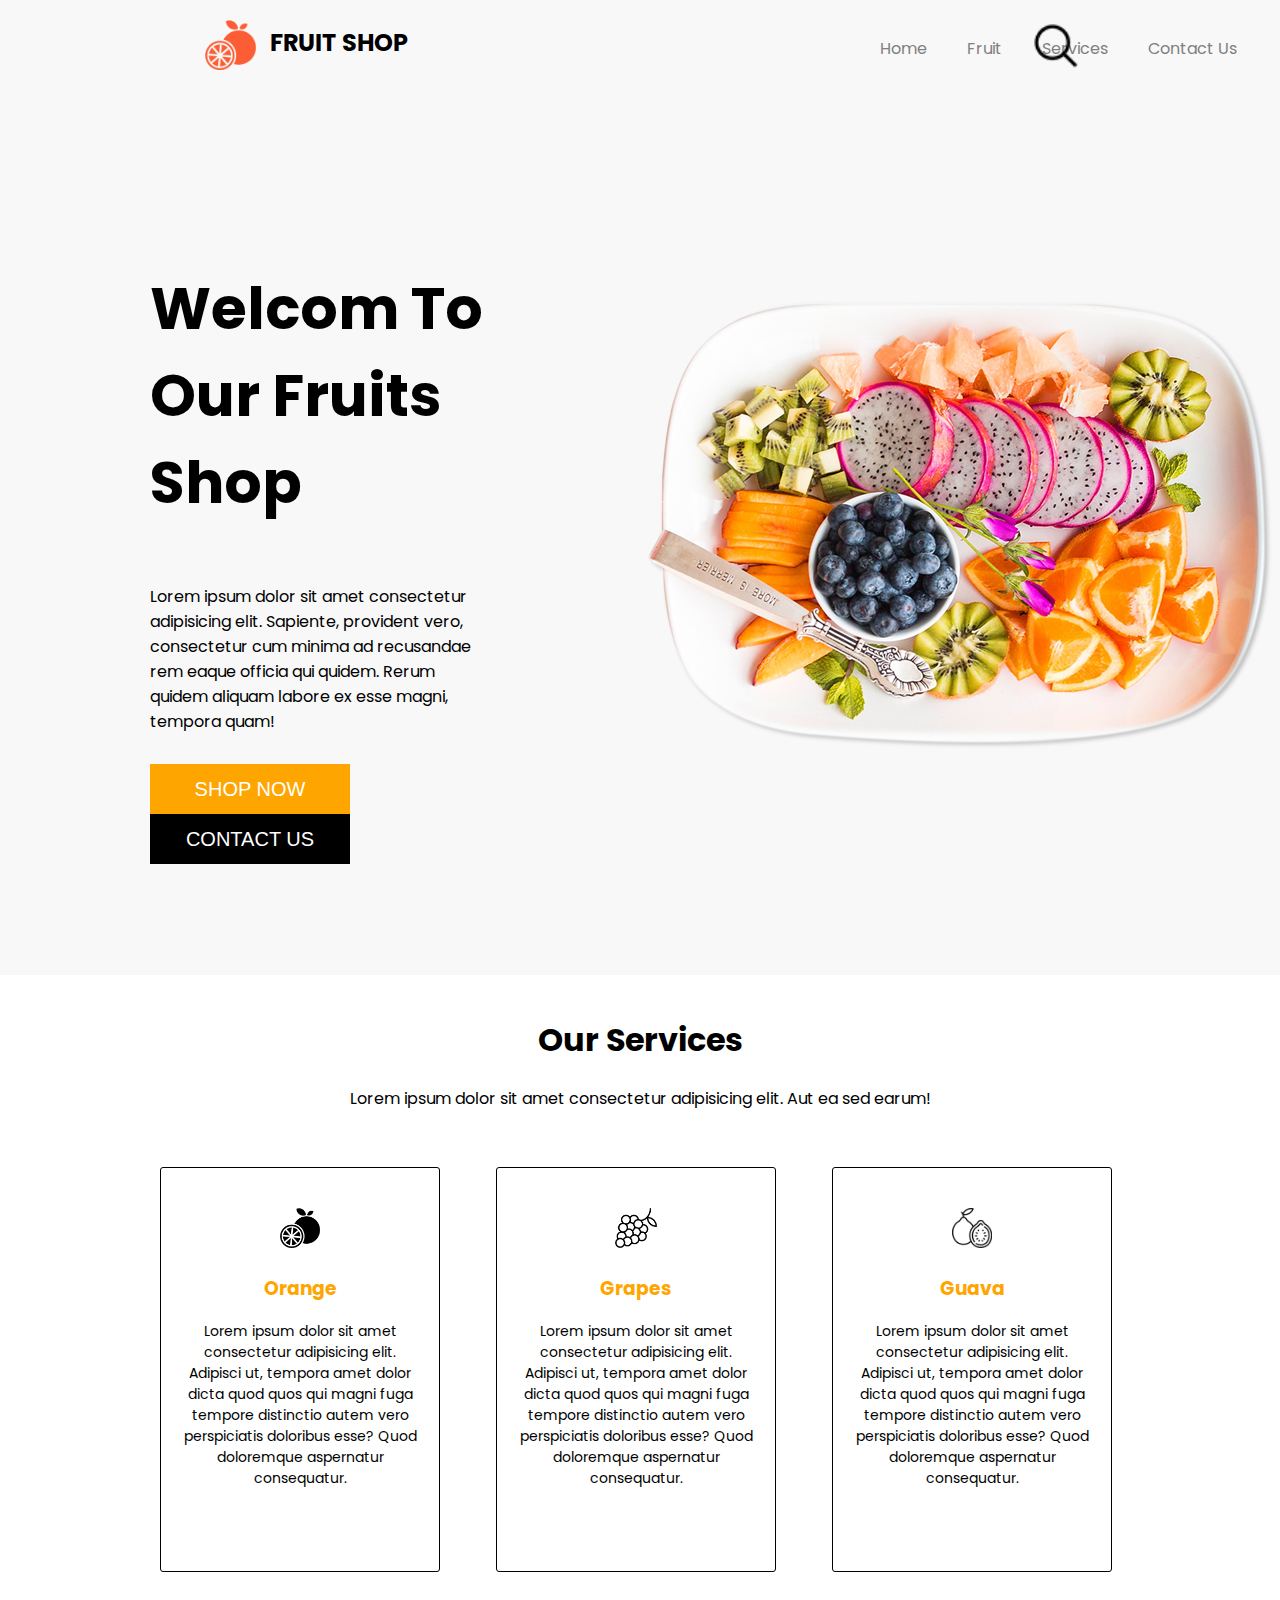
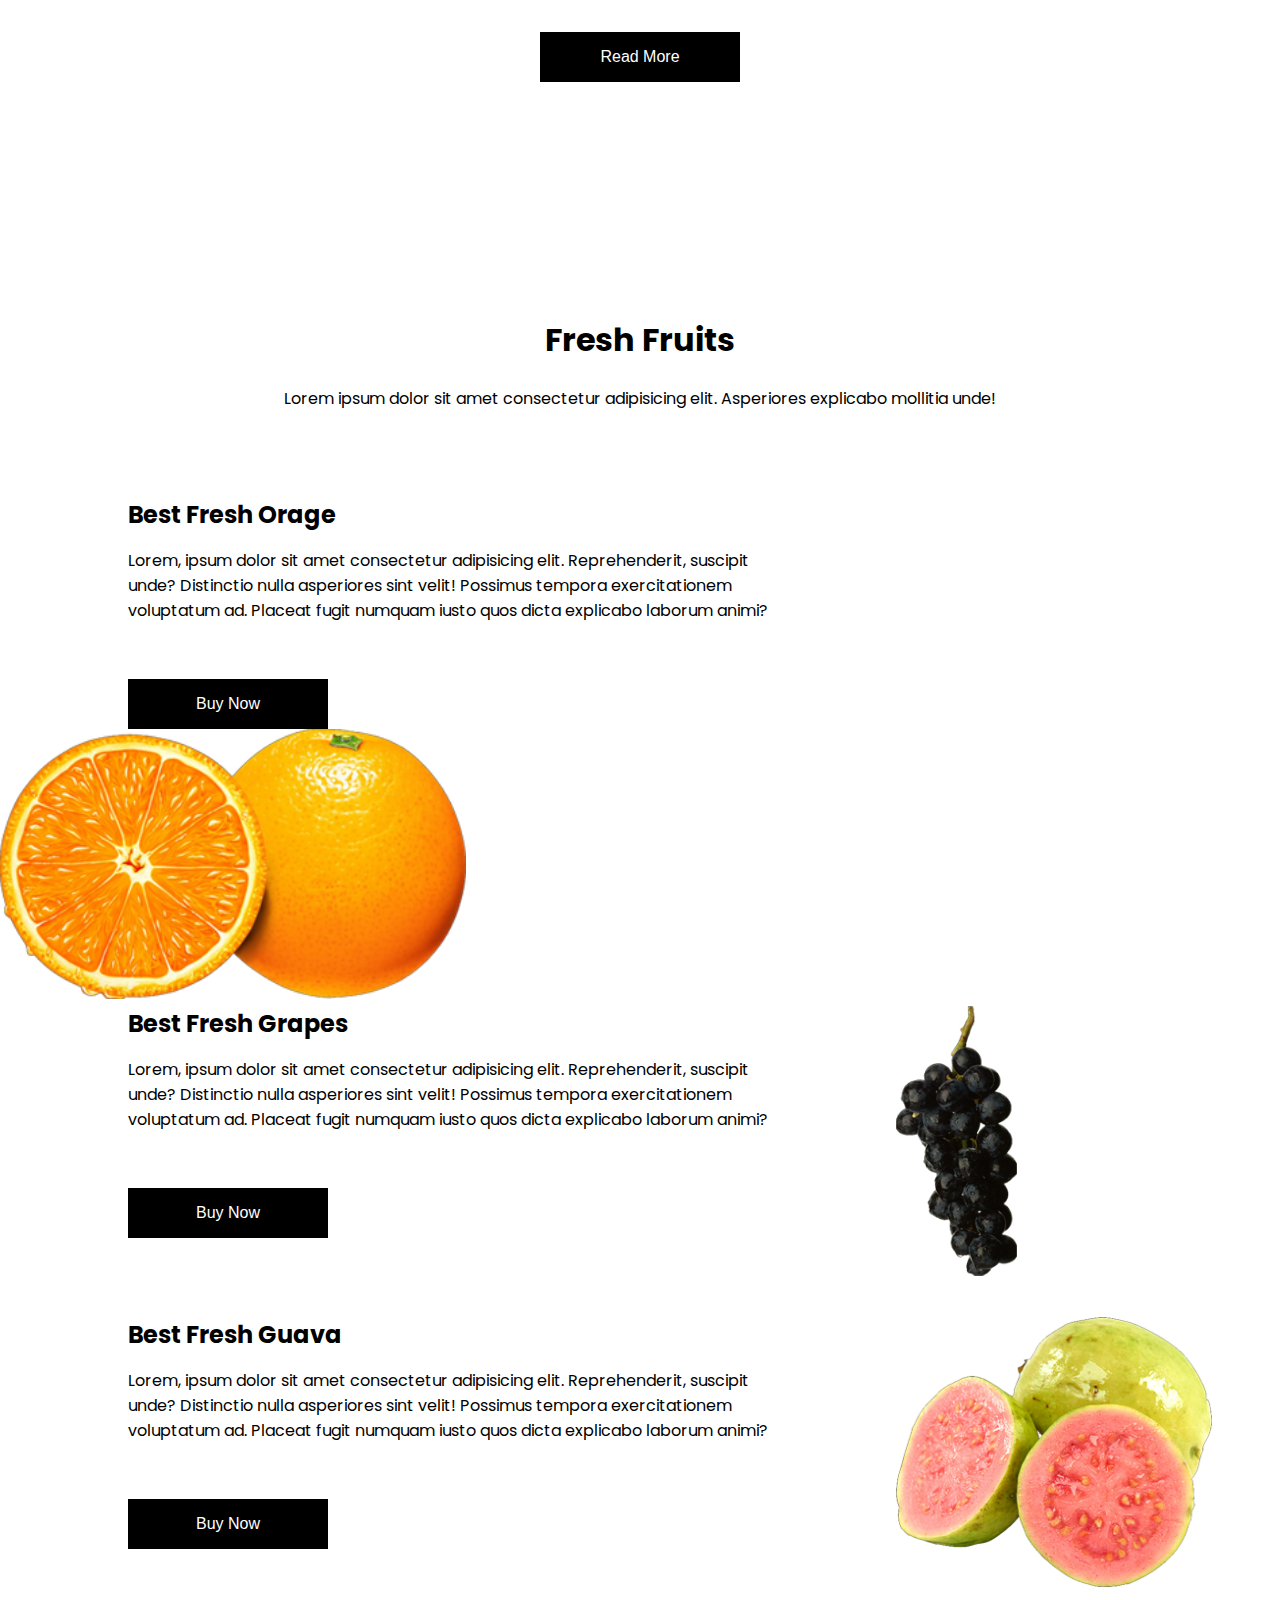
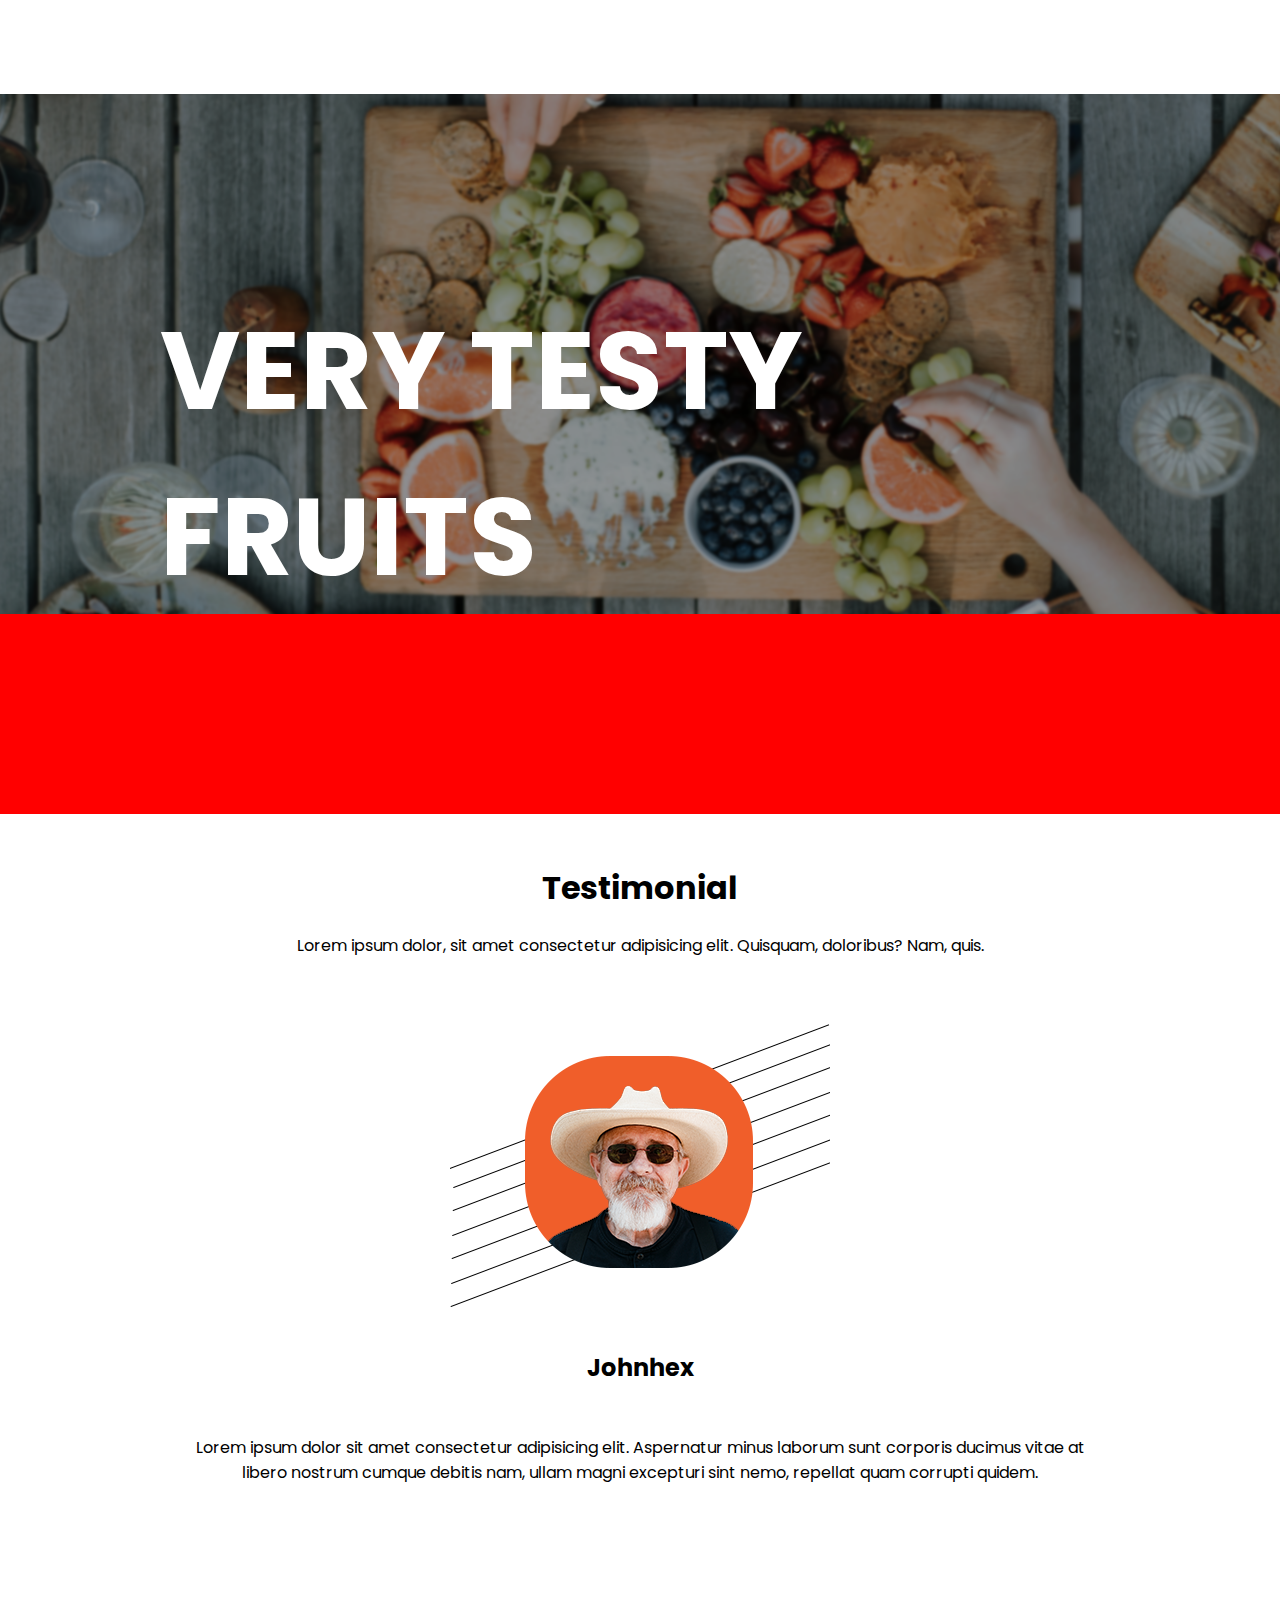
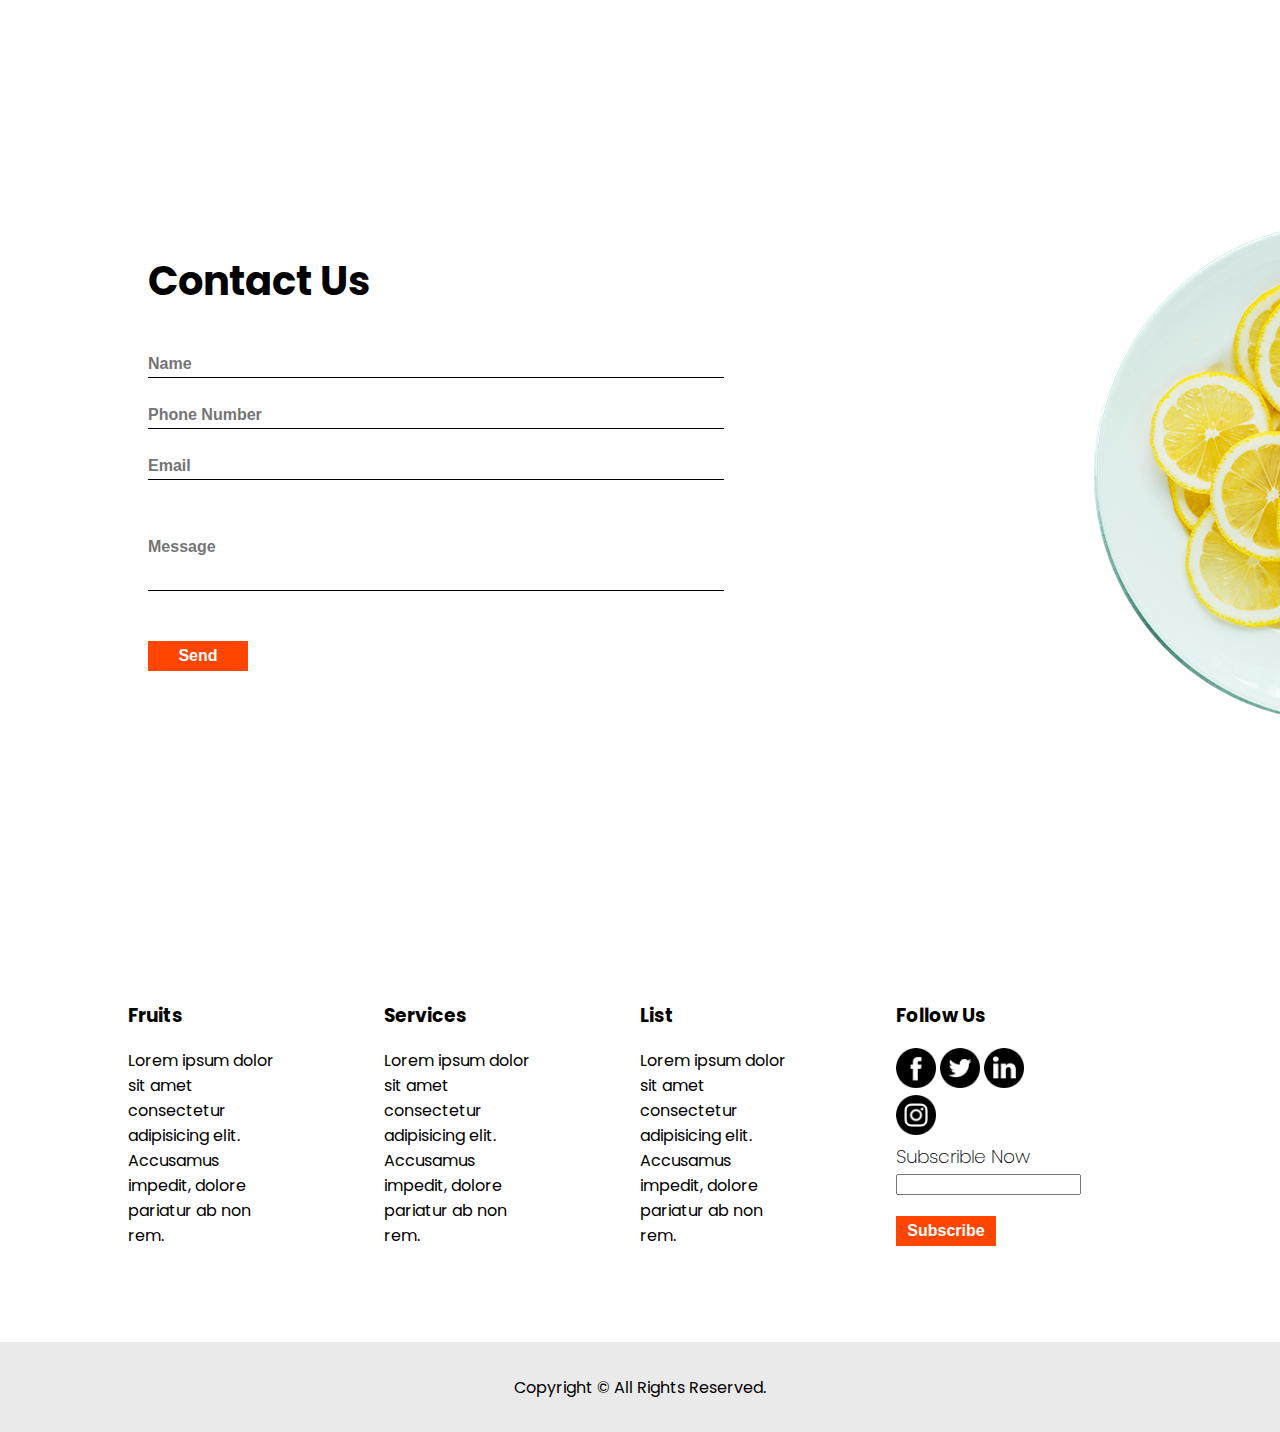
<file: index.html>
<!DOCTYPE html>
<html lang="en">
  <head>
    <meta charset="UTF-8" />
    <meta name="viewport" content="width=device-width, initial-scale=1.0" />
    <link rel="stylesheet" href="/CSS/Index.css" />
    <link
      href="https://fonts.googleapis.com/css2?family=Poppins:wght@400;700&display=swap"
      rel="stylesheet"
    />

    <title>Document</title>
  </head>
  <body>
    <div class="splash">
      <div class="header">
        <div class="icon">
          <img src="/Images/logo.png" alt="" />
          <h2>FRUIT SHOP</h2>
        </div>
        <ul>
          <li><a href="Html/Index.html">Home</a></li>
          <li><a href="Html/Fruits.html">Fruit</a></li>
          <li><a href="Html/Services.html">Services</a></li>
          <li><a href="Html/ContactUs.html">Contact Us</a></li>
          <p class="clr"></p>
        </ul>
        <img class="search" src="/Images/search.png" alt="" />
      </div>
      <div class="body">
        <div class="col1">
          <p class="header-par">Welcom To Our Fruits Shop</p>
          <p>
            Lorem ipsum dolor sit amet consectetur adipisicing elit. Sapiente,
            provident vero, consectetur cum minima ad recusandae rem eaque
            officia qui quidem. Rerum quidem aliquam labore ex esse magni,
            tempora quam!
          </p>
          <div class="row">
            <button class="btn1">SHOP NOW</button>
            <button class="btn2">CONTACT US</button>
          </div>
        </div>
        <div class="col2">
          <img src="/Images/dish.png" alt="" />
        </div>
        <div class="clr"></div>
      </div>
    </div>
    <div class="our-services">
      <div class="header">
        <h1>Our Services</h1>
        <p>
          Lorem ipsum dolor sit amet consectetur adipisicing elit. Aut ea sed
          earum!
        </p>
      </div>
      <div class="body">
        <div class="col">
          <img src="/Images/item1.png" alt="" />
          <h3>Orange</h3>
          <p>
            Lorem ipsum dolor sit amet consectetur adipisicing elit. Adipisci
            ut, tempora amet dolor dicta quod quos qui magni fuga tempore
            distinctio autem vero perspiciatis doloribus esse? Quod doloremque
            aspernatur consequatur.
          </p>
        </div>
        <div class="col">
          <img src="/Images/item2.png" alt="" />
          <h3>Grapes</h3>
          <p>
            Lorem ipsum dolor sit amet consectetur adipisicing elit. Adipisci
            ut, tempora amet dolor dicta quod quos qui magni fuga tempore
            distinctio autem vero perspiciatis doloribus esse? Quod doloremque
            aspernatur consequatur.
          </p>
        </div>
        <div class="col">
          <img src="/Images/item.png" alt="" />
          <h3>Guava</h3>
          <p>
            Lorem ipsum dolor sit amet consectetur adipisicing elit. Adipisci
            ut, tempora amet dolor dicta quod quos qui magni fuga tempore
            distinctio autem vero perspiciatis doloribus esse? Quod doloremque
            aspernatur consequatur.
          </p>
        </div>
        <div class="clr"></div>
      </div>

      <div class="footer">
        <button class="btn">Read More</button>
      </div>
    </div>
    <div class="fruits">
      <div class="header">
        <h1>Fresh Fruits</h1>
        <p>
          Lorem ipsum dolor sit amet consectetur adipisicing elit. Asperiores
          explicabo mollitia unde!
        </p>
      </div>
      <div class="body">
        <div class="row">
          <div class="col1">
            <h2>Best Fresh Orage</h2>
            <p>
              Lorem, ipsum dolor sit amet consectetur adipisicing elit.
              Reprehenderit, suscipit unde? Distinctio nulla asperiores sint
              velit! Possimus tempora exercitationem voluptatum ad. Placeat
              fugit numquam iusto quos dicta explicabo laborum animi?
            </p>
            <button class="btn">Buy Now</button>
          </div>
          <div class="col2">
            <img src="/Images/orange.png" alt="" />
          </div>
        </div>
        <div class="row">
          <div class="col1">
            <h2>Best Fresh Grapes</h2>
            <p>
              Lorem, ipsum dolor sit amet consectetur adipisicing elit.
              Reprehenderit, suscipit unde? Distinctio nulla asperiores sint
              velit! Possimus tempora exercitationem voluptatum ad. Placeat
              fugit numquam iusto quos dicta explicabo laborum animi?
            </p>
            <button class="btn">Buy Now</button>
          </div>
          <div class="col2">
            <img src="/Images/grapes.png" alt="" />
          </div>
        </div>
        <div class="row">
          <div class="col1">
            <h2>Best Fresh Guava</h2>
            <p>
              Lorem, ipsum dolor sit amet consectetur adipisicing elit.
              Reprehenderit, suscipit unde? Distinctio nulla asperiores sint
              velit! Possimus tempora exercitationem voluptatum ad. Placeat
              fugit numquam iusto quos dicta explicabo laborum animi?
            </p>
            <button class="btn">Buy Now</button>
          </div>
          <div class="col2">
            <img src="/Images/gauva.png" alt="" />
          </div>
        </div>
        <div class="clr"></div>
      </div>
    </div>
    <div class="clr"></div>
    <div class="very-testy">
      <img src="/Images/tasty.png" alt="" />
      <p>VERY TESTY FRUITS</p>
    </div>
    <div class="testimonial">
      <div class="header">
        <h1>Testimonial</h1>
        <p>
          Lorem ipsum dolor, sit amet consectetur adipisicing elit. Quisquam,
          doloribus? Nam, quis.
        </p>
      </div>
      <div class="body">
        <img src="/Images/client.png" alt="" />
        <h2>Johnhex</h2>
      </div>
      <div class="footer">
        <p>
          Lorem ipsum dolor sit amet consectetur adipisicing elit. Aspernatur
          minus laborum sunt corporis ducimus vitae at libero nostrum cumque
          debitis nam, ullam magni excepturi sint nemo, repellat quam corrupti
          quidem.
        </p>
      </div>
    </div>
    <div class="contact-us">
      <div class="col1">
        <h1>Contact Us</h1>
        <form action="">
          <input type="text" placeholder="Name" required />
          <br />
          <input type="text" placeholder="Phone Number" required />
          <br />
          <input type="email" placeholder="Email" required />
          <br />
          <input class="message" type="text" placeholder="Message" required />
          <br />
          <button class="submit">Send</button>
        </form>
      </div>
      <div class="col2">
        <img src="/Images/orange-dish.png" alt="" />
      </div>
    </div>
    <div class="clr"></div>
    <div class="about">
      <div class="body">
        <div class="col">
          <h3>Fruits</h3>
          <p>
            Lorem ipsum dolor sit amet consectetur adipisicing elit. Accusamus
            impedit, dolore pariatur ab non rem.
          </p>
        </div>
        <div class="col">
          <h3>Services</h3>
          <p>
            Lorem ipsum dolor sit amet consectetur adipisicing elit. Accusamus
            impedit, dolore pariatur ab non rem.
          </p>
        </div>
        <div class="col">
          <h3>List</h3>
          <p>
            Lorem ipsum dolor sit amet consectetur adipisicing elit. Accusamus
            impedit, dolore pariatur ab non rem.
          </p>
        </div>
        <div class="col">
          <h3>Follow Us</h3>
          <div class="icons">
            <img src="/Images/fb.png" alt="" />
            <img src="/Images/twitter.png" alt="" />
            <img src="/Images/linkedin.png" alt="" />
            <img src="/Images/instagram.png" alt="" />
          </div>
          <h3 class="subscribe-now">Subscrible Now</h3>
          <form action="">
            <input class="email" type="email" required />
            <br />
            <button class="subscribe">Subscribe</button>
          </form>
        </div>
        <div class="clr"></div>
      </div>
      <div class="footer">
        <p>Copyright © All Rights Reserved.</p>
      </div>
    </div>
  </body>
</html>
</file>
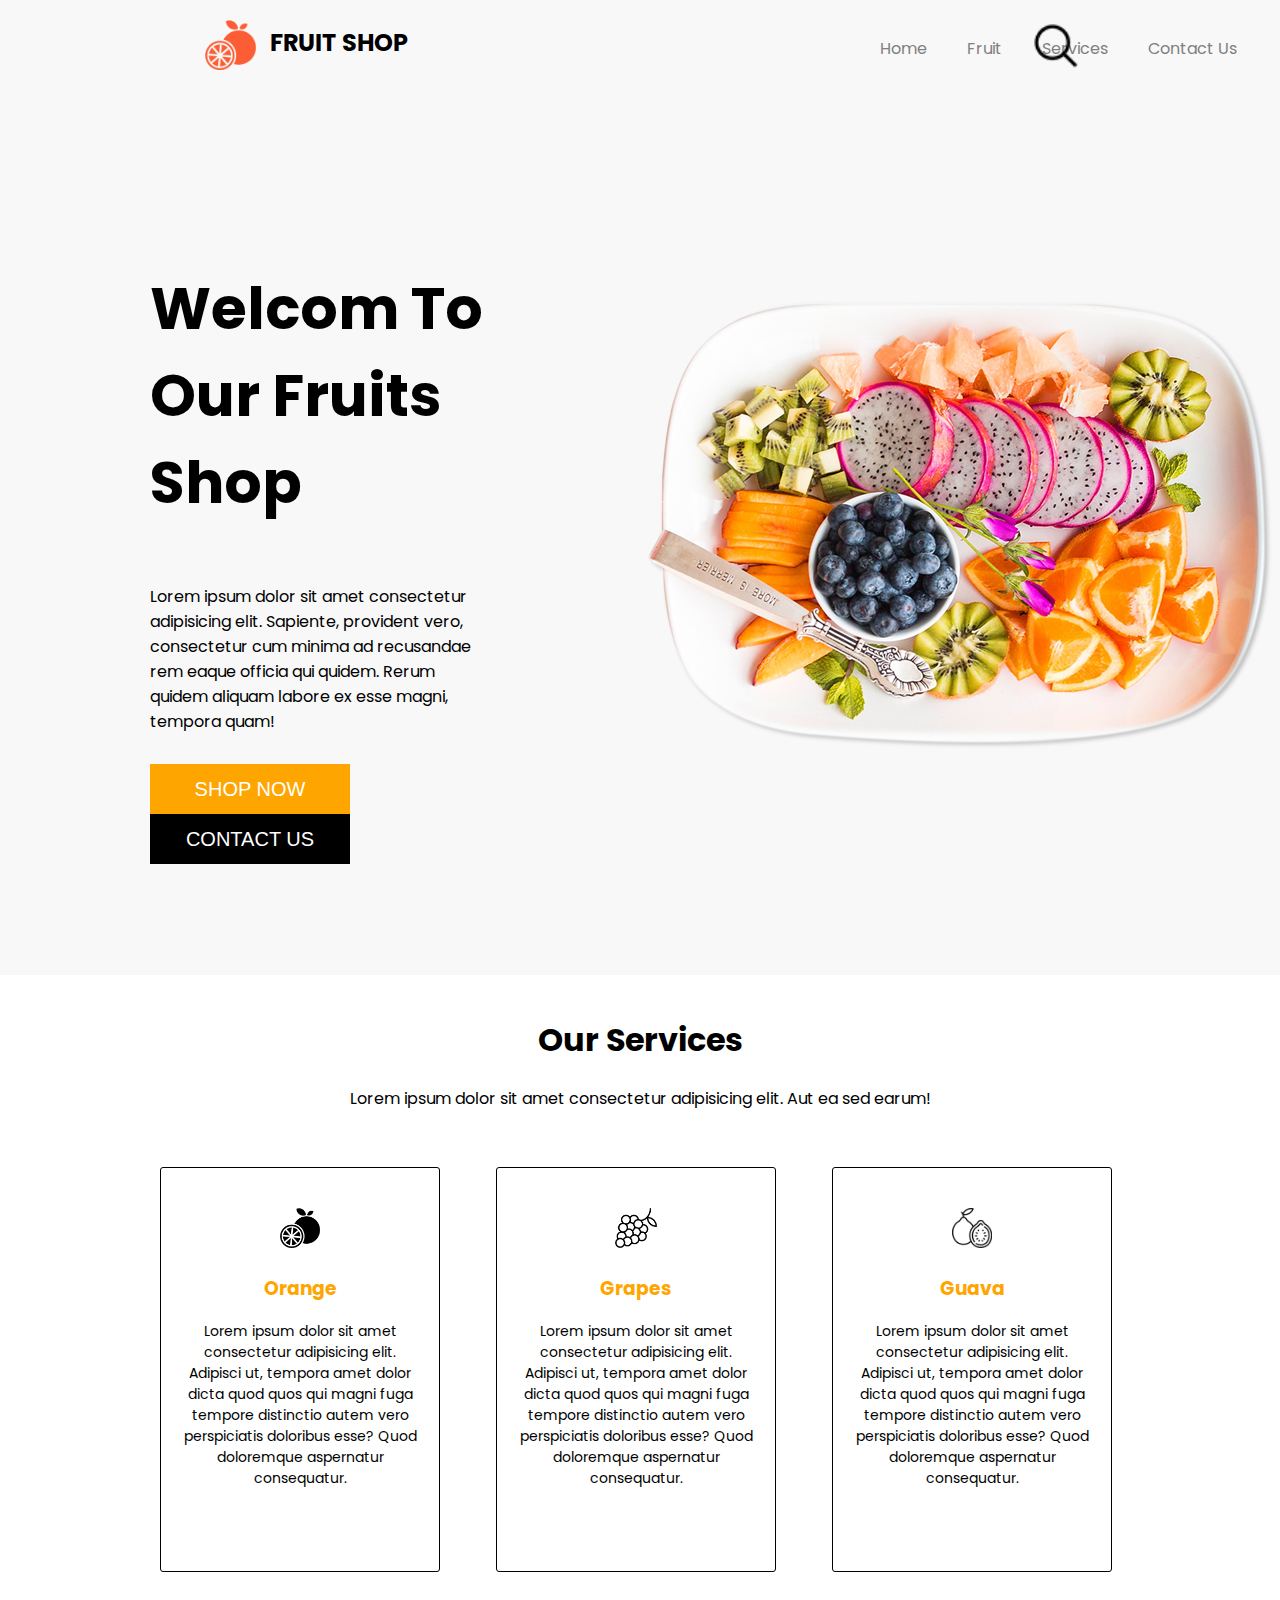
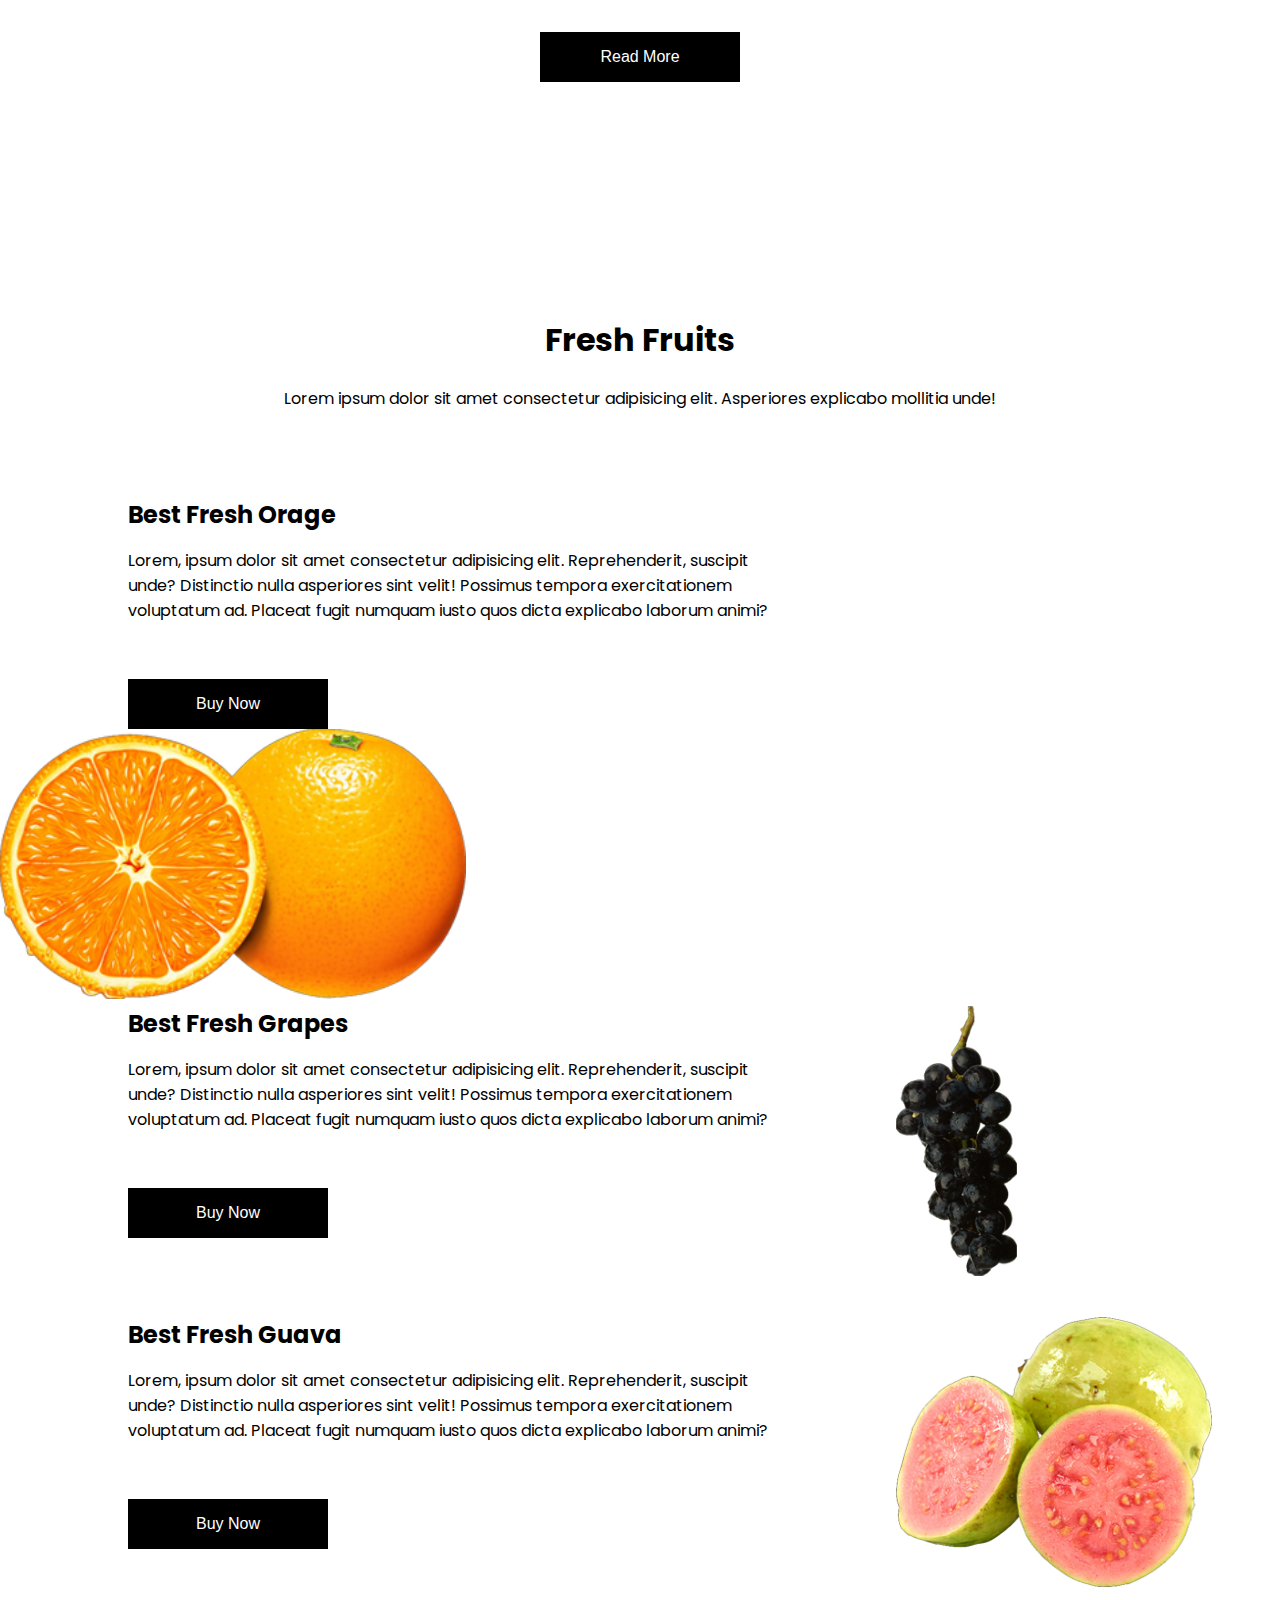
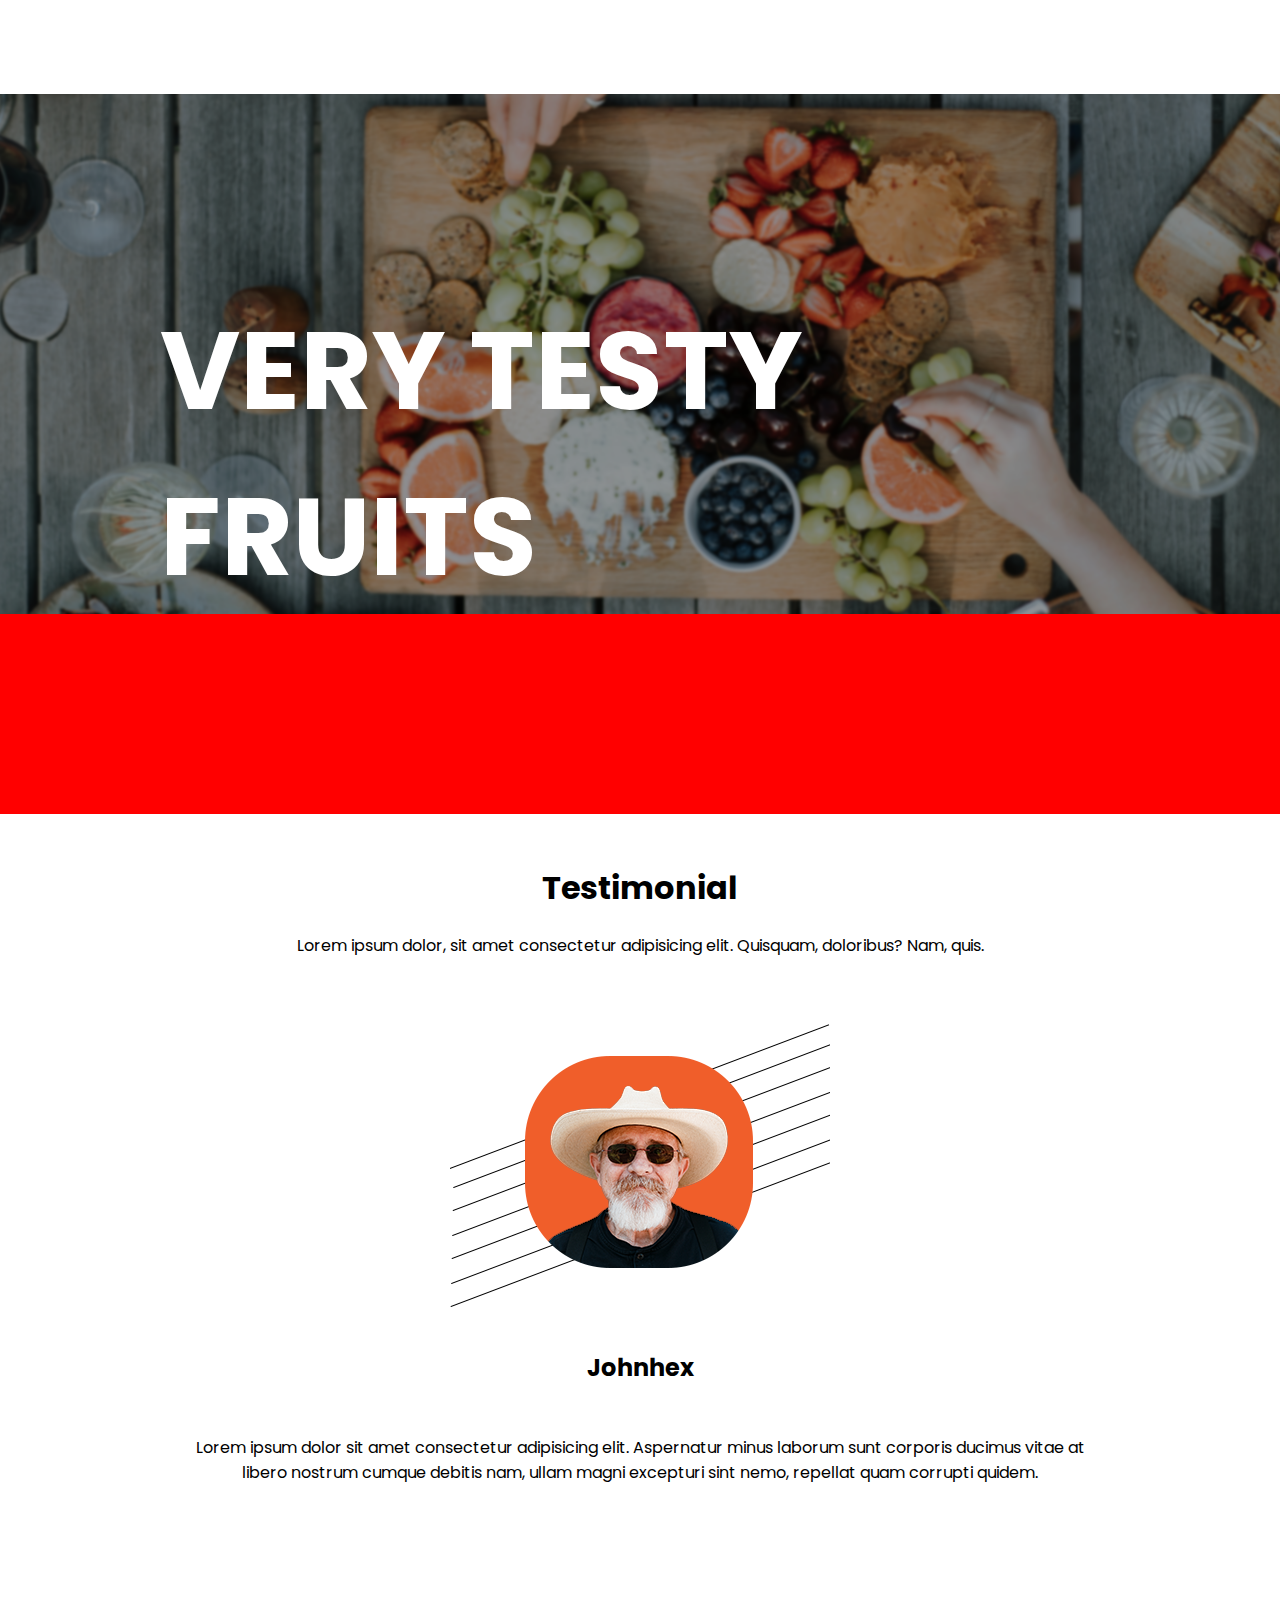
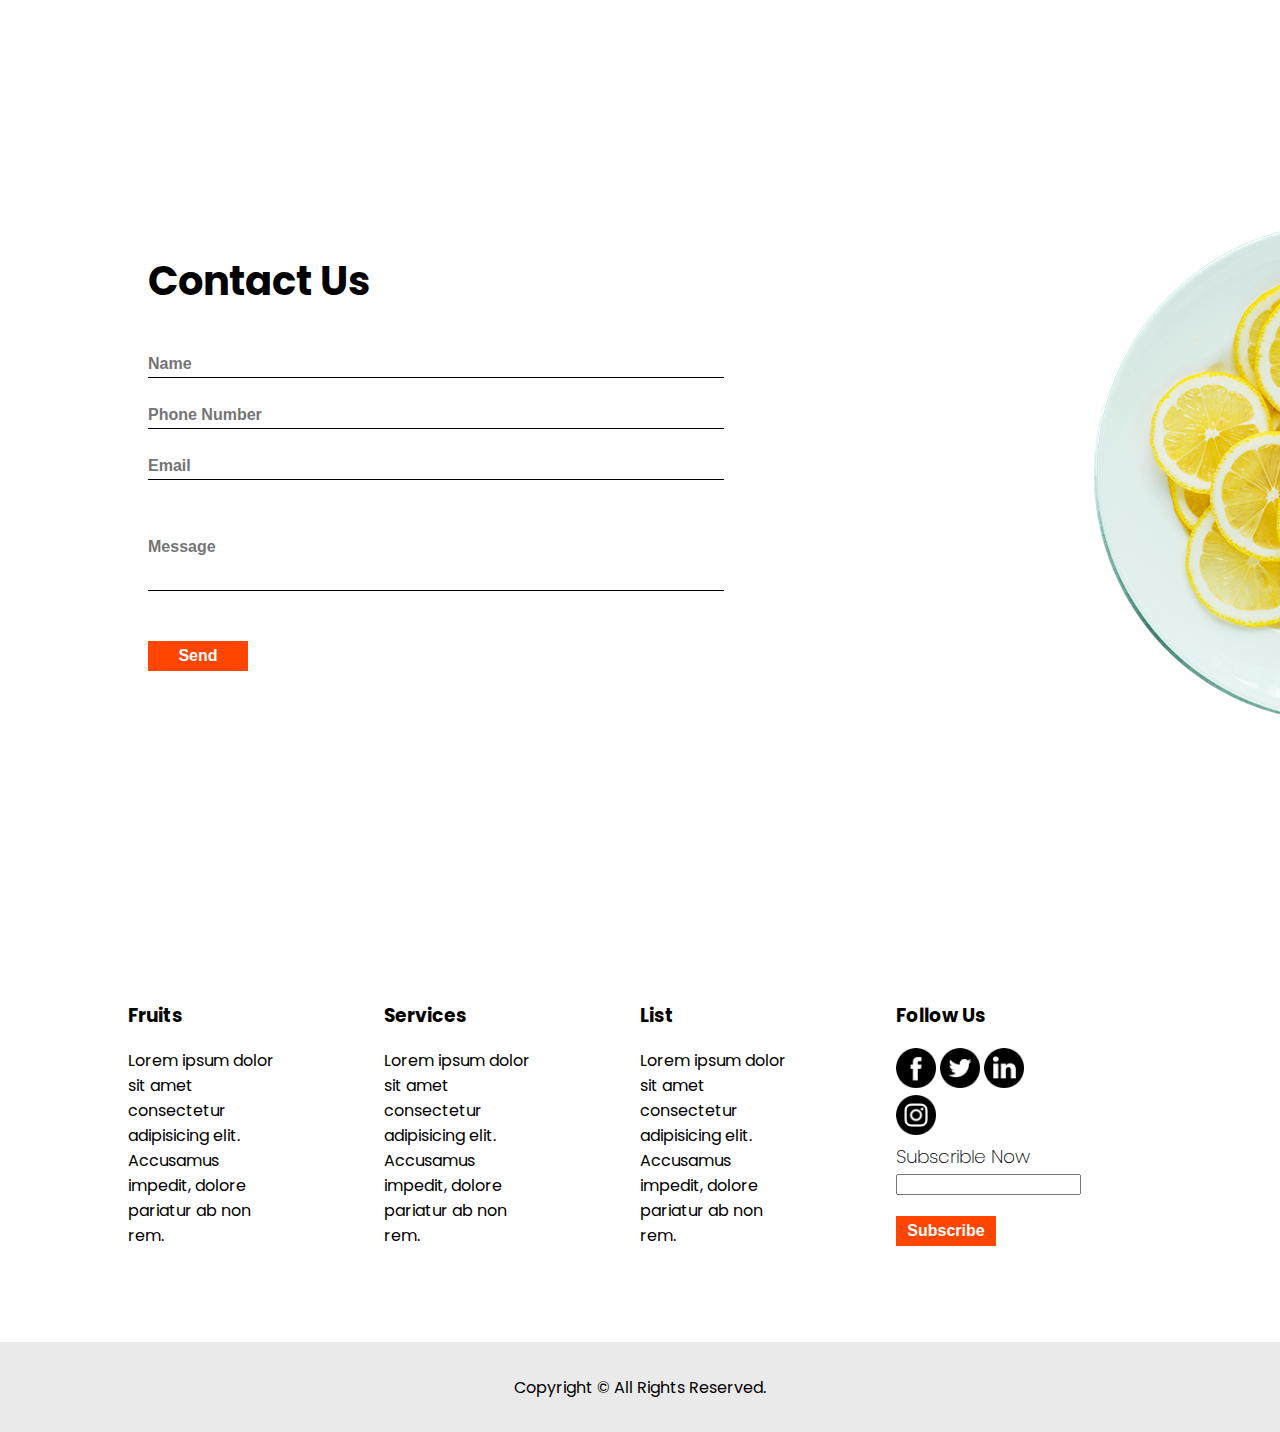
<file: Html/Index.html>
<!DOCTYPE html>
<html lang="en">
  <head>
    <meta charset="UTF-8" />
    <meta name="viewport" content="width=device-width, initial-scale=1.0" />
    <link rel="stylesheet" href="/CSS/Index.css" />
    <link
      href="https://fonts.googleapis.com/css2?family=Poppins:wght@400;700&display=swap"
      rel="stylesheet"
    />

    <title>Document</title>
  </head>
  <body>
    <div class="splash">
      <div class="header">
        <div class="icon">
          <img src="/Images/logo.png" alt="" />
          <h2>FRUIT SHOP</h2>
        </div>
        <ul>
          <li><a href="/Html/Index.html">Home</a></li>
          <li><a href="/Html/Fruits.html">Fruit</a></li>
          <li><a href="/Html/Services.html">Services</a></li>
          <li><a href="/Html/ContactUs.html">Contact Us</a></li>
          <p class="clr"></p>
        </ul>
        <img class="search" src="/Images/search.png" alt="" />
      </div>
      <div class="body">
        <div class="col1">
          <p class="header-par">Welcom To Our Fruits Shop</p>
          <p>
            Lorem ipsum dolor sit amet consectetur adipisicing elit. Sapiente,
            provident vero, consectetur cum minima ad recusandae rem eaque
            officia qui quidem. Rerum quidem aliquam labore ex esse magni,
            tempora quam!
          </p>
          <div class="row">
            <button class="btn1">SHOP NOW</button>
            <button class="btn2">CONTACT US</button>
          </div>
        </div>
        <div class="col2">
          <img src="/Images/dish.png" alt="" />
        </div>
        <div class="clr"></div>
      </div>
    </div>
    <div class="our-services">
      <div class="header">
        <h1>Our Services</h1>
        <p>
          Lorem ipsum dolor sit amet consectetur adipisicing elit. Aut ea sed
          earum!
        </p>
      </div>
      <div class="body">
        <div class="col">
          <img src="/Images/item1.png" alt="" />
          <h3>Orange</h3>
          <p>
            Lorem ipsum dolor sit amet consectetur adipisicing elit. Adipisci
            ut, tempora amet dolor dicta quod quos qui magni fuga tempore
            distinctio autem vero perspiciatis doloribus esse? Quod doloremque
            aspernatur consequatur.
          </p>
        </div>
        <div class="col">
          <img src="/Images/item2.png" alt="" />
          <h3>Grapes</h3>
          <p>
            Lorem ipsum dolor sit amet consectetur adipisicing elit. Adipisci
            ut, tempora amet dolor dicta quod quos qui magni fuga tempore
            distinctio autem vero perspiciatis doloribus esse? Quod doloremque
            aspernatur consequatur.
          </p>
        </div>
        <div class="col">
          <img src="/Images/item.png" alt="" />
          <h3>Guava</h3>
          <p>
            Lorem ipsum dolor sit amet consectetur adipisicing elit. Adipisci
            ut, tempora amet dolor dicta quod quos qui magni fuga tempore
            distinctio autem vero perspiciatis doloribus esse? Quod doloremque
            aspernatur consequatur.
          </p>
        </div>
        <div class="clr"></div>
      </div>

      <div class="footer">
        <button class="btn">Read More</button>
      </div>
    </div>
    <div class="fruits">
      <div class="header">
        <h1>Fresh Fruits</h1>
        <p>
          Lorem ipsum dolor sit amet consectetur adipisicing elit. Asperiores
          explicabo mollitia unde!
        </p>
      </div>
      <div class="body">
        <div class="row">
          <div class="col1">
            <h2>Best Fresh Orage</h2>
            <p>
              Lorem, ipsum dolor sit amet consectetur adipisicing elit.
              Reprehenderit, suscipit unde? Distinctio nulla asperiores sint
              velit! Possimus tempora exercitationem voluptatum ad. Placeat
              fugit numquam iusto quos dicta explicabo laborum animi?
            </p>
            <button class="btn">Buy Now</button>
          </div>
          <div class="col2">
            <img src="/Images/orange.png" alt="" />
          </div>
        </div>
        <div class="row">
          <div class="col1">
            <h2>Best Fresh Grapes</h2>
            <p>
              Lorem, ipsum dolor sit amet consectetur adipisicing elit.
              Reprehenderit, suscipit unde? Distinctio nulla asperiores sint
              velit! Possimus tempora exercitationem voluptatum ad. Placeat
              fugit numquam iusto quos dicta explicabo laborum animi?
            </p>
            <button class="btn">Buy Now</button>
          </div>
          <div class="col2">
            <img src="/Images/grapes.png" alt="" />
          </div>
        </div>
        <div class="row">
          <div class="col1">
            <h2>Best Fresh Guava</h2>
            <p>
              Lorem, ipsum dolor sit amet consectetur adipisicing elit.
              Reprehenderit, suscipit unde? Distinctio nulla asperiores sint
              velit! Possimus tempora exercitationem voluptatum ad. Placeat
              fugit numquam iusto quos dicta explicabo laborum animi?
            </p>
            <button class="btn">Buy Now</button>
          </div>
          <div class="col2">
            <img src="/Images/gauva.png" alt="" />
          </div>
        </div>
        <div class="clr"></div>
      </div>
    </div>
    <div class="clr"></div>
    <div class="very-testy">
      <img src="/Images/tasty.png" alt="" />
      <p>VERY TESTY FRUITS</p>
    </div>
    <div class="testimonial">
      <div class="header">
        <h1>Testimonial</h1>
        <p>
          Lorem ipsum dolor, sit amet consectetur adipisicing elit. Quisquam,
          doloribus? Nam, quis.
        </p>
      </div>
      <div class="body">
        <img src="/Images/client.png" alt="" />
        <h2>Johnhex</h2>
      </div>
      <div class="footer">
        <p>
          Lorem ipsum dolor sit amet consectetur adipisicing elit. Aspernatur
          minus laborum sunt corporis ducimus vitae at libero nostrum cumque
          debitis nam, ullam magni excepturi sint nemo, repellat quam corrupti
          quidem.
        </p>
      </div>
    </div>
    <div class="contact-us">
      <div class="col1">
        <h1>Contact Us</h1>
        <form action="">
          <input type="text" placeholder="Name" required />
          <br />
          <input type="text" placeholder="Phone Number" required />
          <br />
          <input type="email" placeholder="Email" required />
          <br />
          <input class="message" type="text" placeholder="Message" required />
          <br />
          <button class="submit">Send</button>
        </form>
      </div>
      <div class="col2">
        <img src="/Images/orange-dish.png" alt="" />
      </div>
    </div>
    <div class="clr"></div>
    <div class="about">
      <div class="body">
        <div class="col">
          <h3>Fruits</h3>
          <p>
            Lorem ipsum dolor sit amet consectetur adipisicing elit. Accusamus
            impedit, dolore pariatur ab non rem.
          </p>
        </div>
        <div class="col">
          <h3>Services</h3>
          <p>
            Lorem ipsum dolor sit amet consectetur adipisicing elit. Accusamus
            impedit, dolore pariatur ab non rem.
          </p>
        </div>
        <div class="col">
          <h3>List</h3>
          <p>
            Lorem ipsum dolor sit amet consectetur adipisicing elit. Accusamus
            impedit, dolore pariatur ab non rem.
          </p>
        </div>
        <div class="col">
          <h3>Follow Us</h3>
          <div class="icons">
            <img src="/Images/fb.png" alt="" />
            <img src="/Images/twitter.png" alt="" />
            <img src="/Images/linkedin.png" alt="" />
            <img src="/Images/instagram.png" alt="" />
          </div>
          <h3 class="subscribe-now">Subscrible Now</h3>
          <form action="">
            <input class="email" type="email" required />
            <br />
            <button class="subscribe">Subscribe</button>
          </form>
        </div>
        <div class="clr"></div>
      </div>
      <div class="footer">
        <p>Copyright © All Rights Reserved.</p>
      </div>
    </div>
  </body>
</html>
</file>
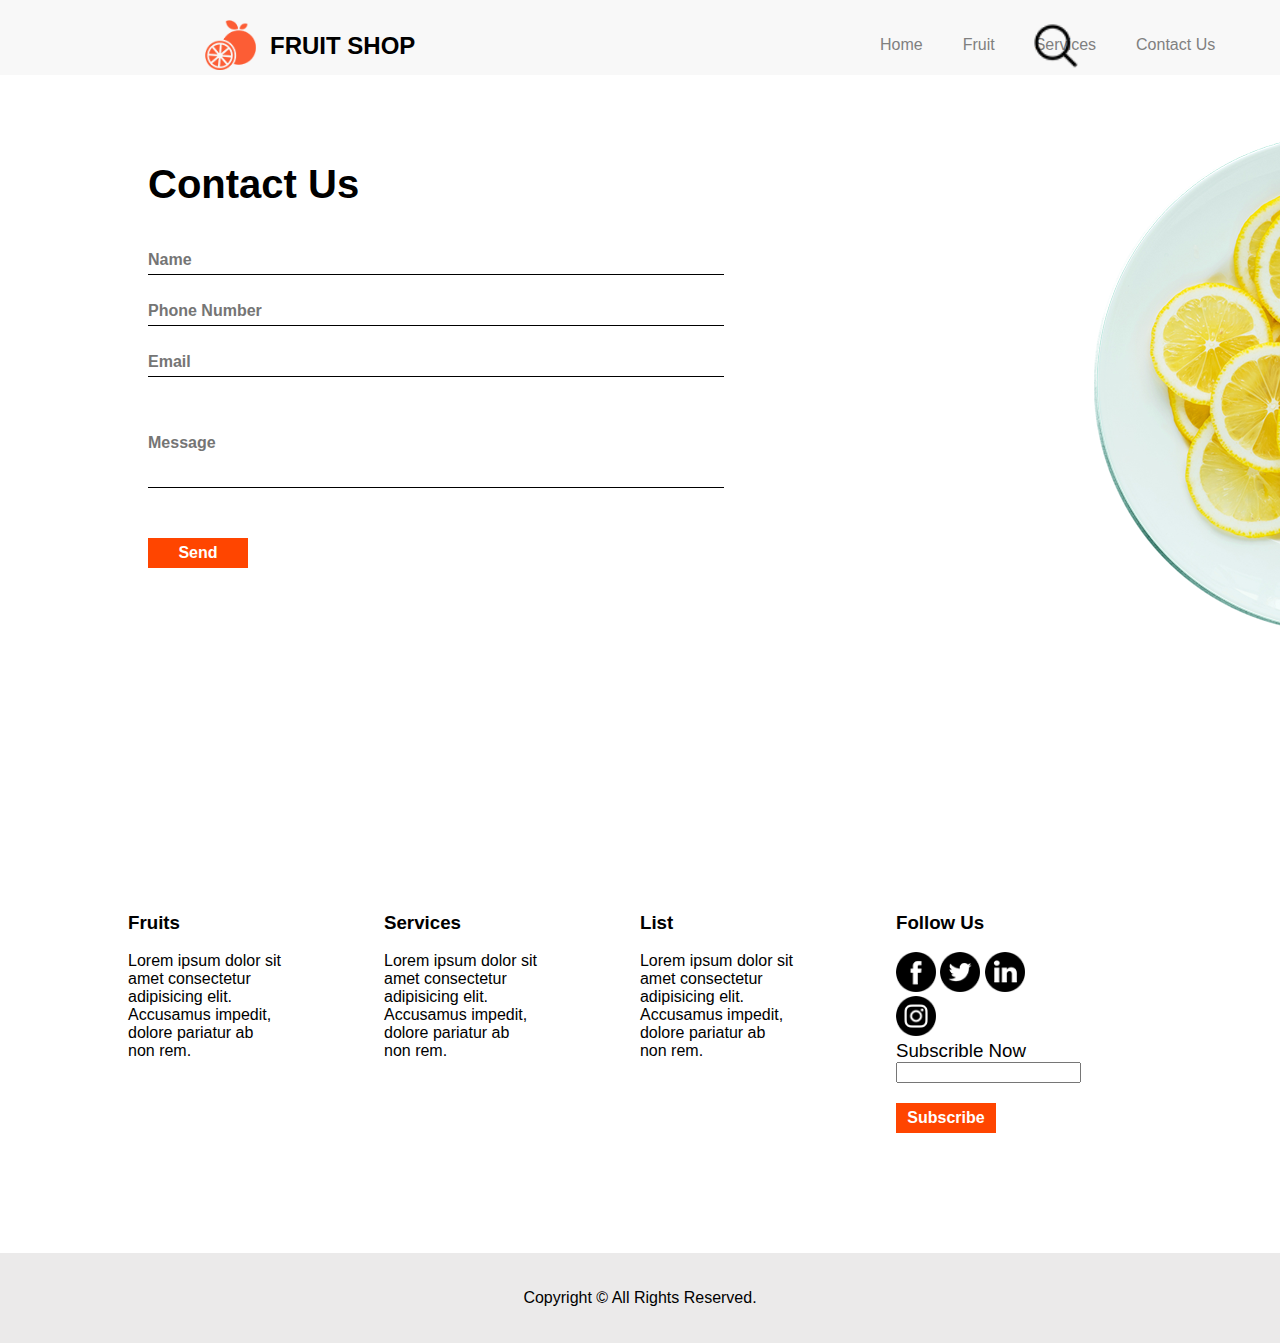
<file: Html/ContactUs.html>
<!DOCTYPE html>
<html lang="en">
  <head>
    <meta charset="UTF-8" />
    <meta name="viewport" content="width=device-width, initial-scale=1.0" />
    <link rel="stylesheet" href="/CSS/ContactUs.css" />
    <title>Document</title>
  </head>
  <body>
    <div class="nav-bar">
      <div class="icon">
        <img src="/Images/logo.png" alt="" />
        <h2>FRUIT SHOP</h2>
      </div>
      <ul>
        <li><a href="/Html/Index.html">Home</a></li>
        <li><a href="/Html/Fruits.html">Fruit</a></li>
        <li><a href="/Html/Services.html">Services</a></li>
        <li><a href="/Html/ContactUs.html">Contact Us</a></li>
        <p class="clr"></p>
      </ul>
      <img class="search" src="/Images/search.png" alt="" />
    </div>
    <p class="clr"></p>

    <div class="contact-us">
      <div class="col1">
        <h1>Contact Us</h1>
        <form action="">
          <input type="text" placeholder="Name" required />
          <br />
          <input type="text" placeholder="Phone Number" required />
          <br />
          <input type="email" placeholder="Email" required />
          <br />
          <input class="message" type="text" placeholder="Message" required />
          <br />
          <button type="submit" class="submit">Send</button>
        </form>
      </div>
      <div class="col2">
        <img src="/Images/orange-dish.png" alt="" />
      </div>
    </div>
    <div class="clr"></div>
    <div class="about">
      <div class="body">
        <div class="col">
          <h3>Fruits</h3>
          <p>
            Lorem ipsum dolor sit amet consectetur adipisicing elit. Accusamus
            impedit, dolore pariatur ab non rem.
          </p>
        </div>
        <div class="col">
          <h3>Services</h3>
          <p>
            Lorem ipsum dolor sit amet consectetur adipisicing elit. Accusamus
            impedit, dolore pariatur ab non rem.
          </p>
        </div>
        <div class="col">
          <h3>List</h3>
          <p>
            Lorem ipsum dolor sit amet consectetur adipisicing elit. Accusamus
            impedit, dolore pariatur ab non rem.
          </p>
        </div>
        <div class="col">
          <h3>Follow Us</h3>
          <div class="icons">
            <img src="/Images/fb.png" alt="" />
            <img src="/Images/twitter.png" alt="" />
            <img src="/Images/linkedin.png" alt="" />
            <img src="/Images/instagram.png" alt="" />
          </div>
          <h3 class="subscribe-now">Subscrible Now</h3>
          <form action="">
            <input class="email" type="email" required />
            <br />
            <button class="subscribe">Subscribe</button>
          </form>
        </div>
        <div class="clr"></div>
      </div>
      <div class="footer">
        <p>Copyright © All Rights Reserved.</p>
      </div>
    </div>
  </body>
</html>
</file>
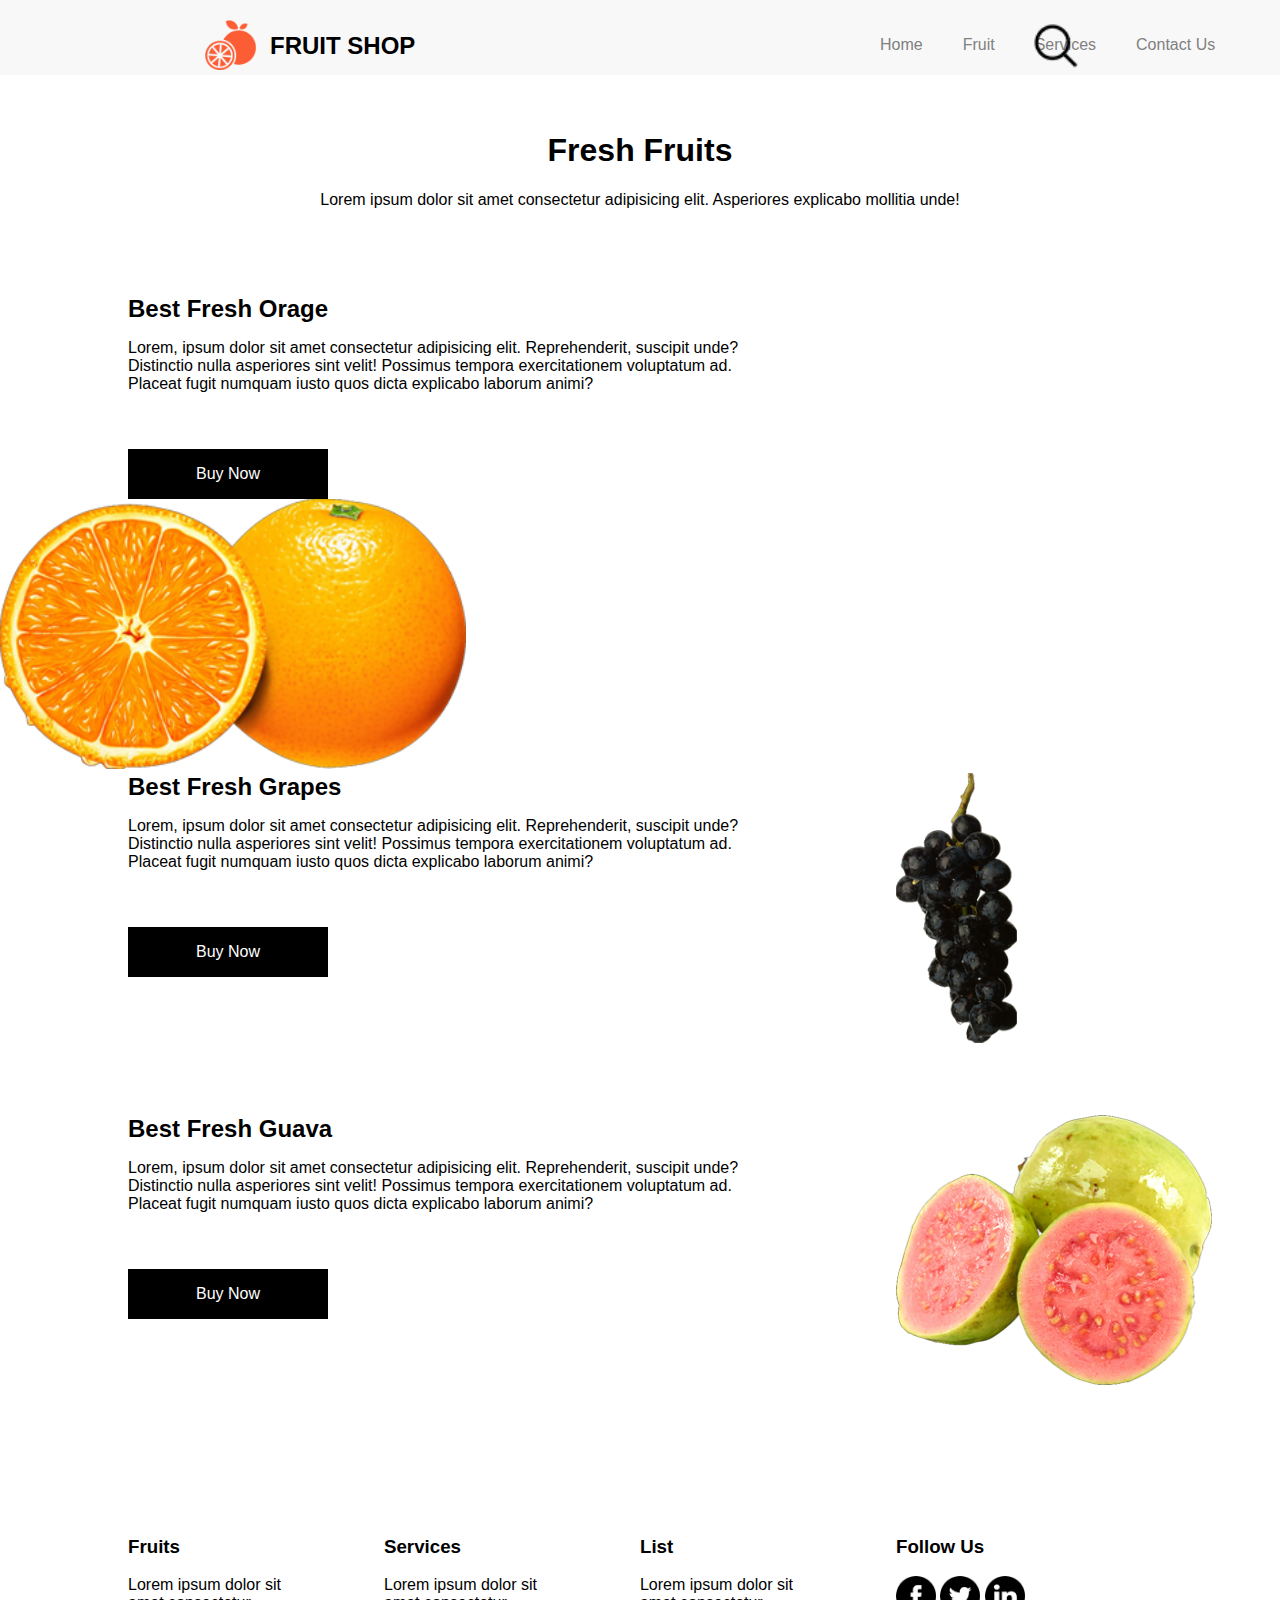
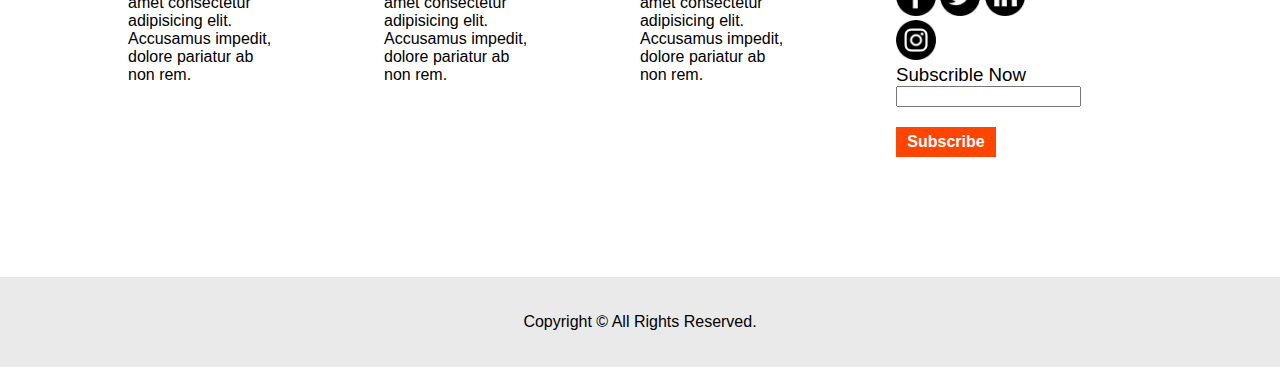
<file: Html/Fruits.html>
<!DOCTYPE html>
<html lang="en">
  <head>
    <meta charset="UTF-8" />
    <meta name="viewport" content="width=device-width, initial-scale=1.0" />
    <link rel="stylesheet" href="/CSS/Fruits.css" />
    <title>Document</title>
  </head>
  <body>
    <div class="nav-bar">
      <div class="icon">
        <img src="/Images/logo.png" alt="" />
        <h2>FRUIT SHOP</h2>
      </div>
      <ul>
        <li><a href="/Html/Index.html">Home</a></li>
        <li><a href="/Html/Fruits.html">Fruit</a></li>
        <li><a href="/Html/Services.html">Services</a></li>
        <li><a href="/Html/ContactUs.html">Contact Us</a></li>
        <p class="clr"></p>
      </ul>
      <img class="search" src="/Images/search.png" alt="" />
    </div>
    <p class="clr"></p>
    <div class="fruits">
      <div class="header">
        <h1>Fresh Fruits</h1>
        <p>
          Lorem ipsum dolor sit amet consectetur adipisicing elit. Asperiores
          explicabo mollitia unde!
        </p>
      </div>
      <div class="body">
        <div class="row">
          <div class="col1">
            <h2>Best Fresh Orage</h2>
            <p>
              Lorem, ipsum dolor sit amet consectetur adipisicing elit.
              Reprehenderit, suscipit unde? Distinctio nulla asperiores sint
              velit! Possimus tempora exercitationem voluptatum ad. Placeat
              fugit numquam iusto quos dicta explicabo laborum animi?
            </p>
            <button class="btn">Buy Now</button>
          </div>
          <div class="col2">
            <img src="/Images/orange.png" alt="" />
          </div>
        </div>
        <div class="row">
          <div class="col1">
            <h2>Best Fresh Grapes</h2>
            <p>
              Lorem, ipsum dolor sit amet consectetur adipisicing elit.
              Reprehenderit, suscipit unde? Distinctio nulla asperiores sint
              velit! Possimus tempora exercitationem voluptatum ad. Placeat
              fugit numquam iusto quos dicta explicabo laborum animi?
            </p>
            <button class="btn">Buy Now</button>
          </div>
          <div class="col2">
            <img src="/Images/grapes.png" alt="" />
          </div>
        </div>
        <div class="row">
          <div class="col1">
            <h2>Best Fresh Guava</h2>
            <p>
              Lorem, ipsum dolor sit amet consectetur adipisicing elit.
              Reprehenderit, suscipit unde? Distinctio nulla asperiores sint
              velit! Possimus tempora exercitationem voluptatum ad. Placeat
              fugit numquam iusto quos dicta explicabo laborum animi?
            </p>
            <button class="btn">Buy Now</button>
          </div>
          <div class="col2">
            <img src="/Images/gauva.png" alt="" />
          </div>
        </div>
        <div class="clr"></div>
      </div>
    </div>
    <div class="clr"></div>
    <div class="about">
      <div class="body">
        <div class="col">
          <h3>Fruits</h3>
          <p>
            Lorem ipsum dolor sit amet consectetur adipisicing elit. Accusamus
            impedit, dolore pariatur ab non rem.
          </p>
        </div>
        <div class="col">
          <h3>Services</h3>
          <p>
            Lorem ipsum dolor sit amet consectetur adipisicing elit. Accusamus
            impedit, dolore pariatur ab non rem.
          </p>
        </div>
        <div class="col">
          <h3>List</h3>
          <p>
            Lorem ipsum dolor sit amet consectetur adipisicing elit. Accusamus
            impedit, dolore pariatur ab non rem.
          </p>
        </div>
        <div class="col">
          <h3>Follow Us</h3>
          <div class="icons">
            <img src="/Images/fb.png" alt="" />
            <img src="/Images/twitter.png" alt="" />
            <img src="/Images/linkedin.png" alt="" />
            <img src="/Images/instagram.png" alt="" />
          </div>
          <h3 class="subscribe-now">Subscrible Now</h3>
          <form action="">
            <input class="email" type="email" required />
            <br />
            <button class="subscribe">Subscribe</button>
          </form>
        </div>
        <div class="clr"></div>
      </div>
      <div class="footer">
        <p>Copyright © All Rights Reserved.</p>
      </div>
    </div>
  </body>
</html>
</file>
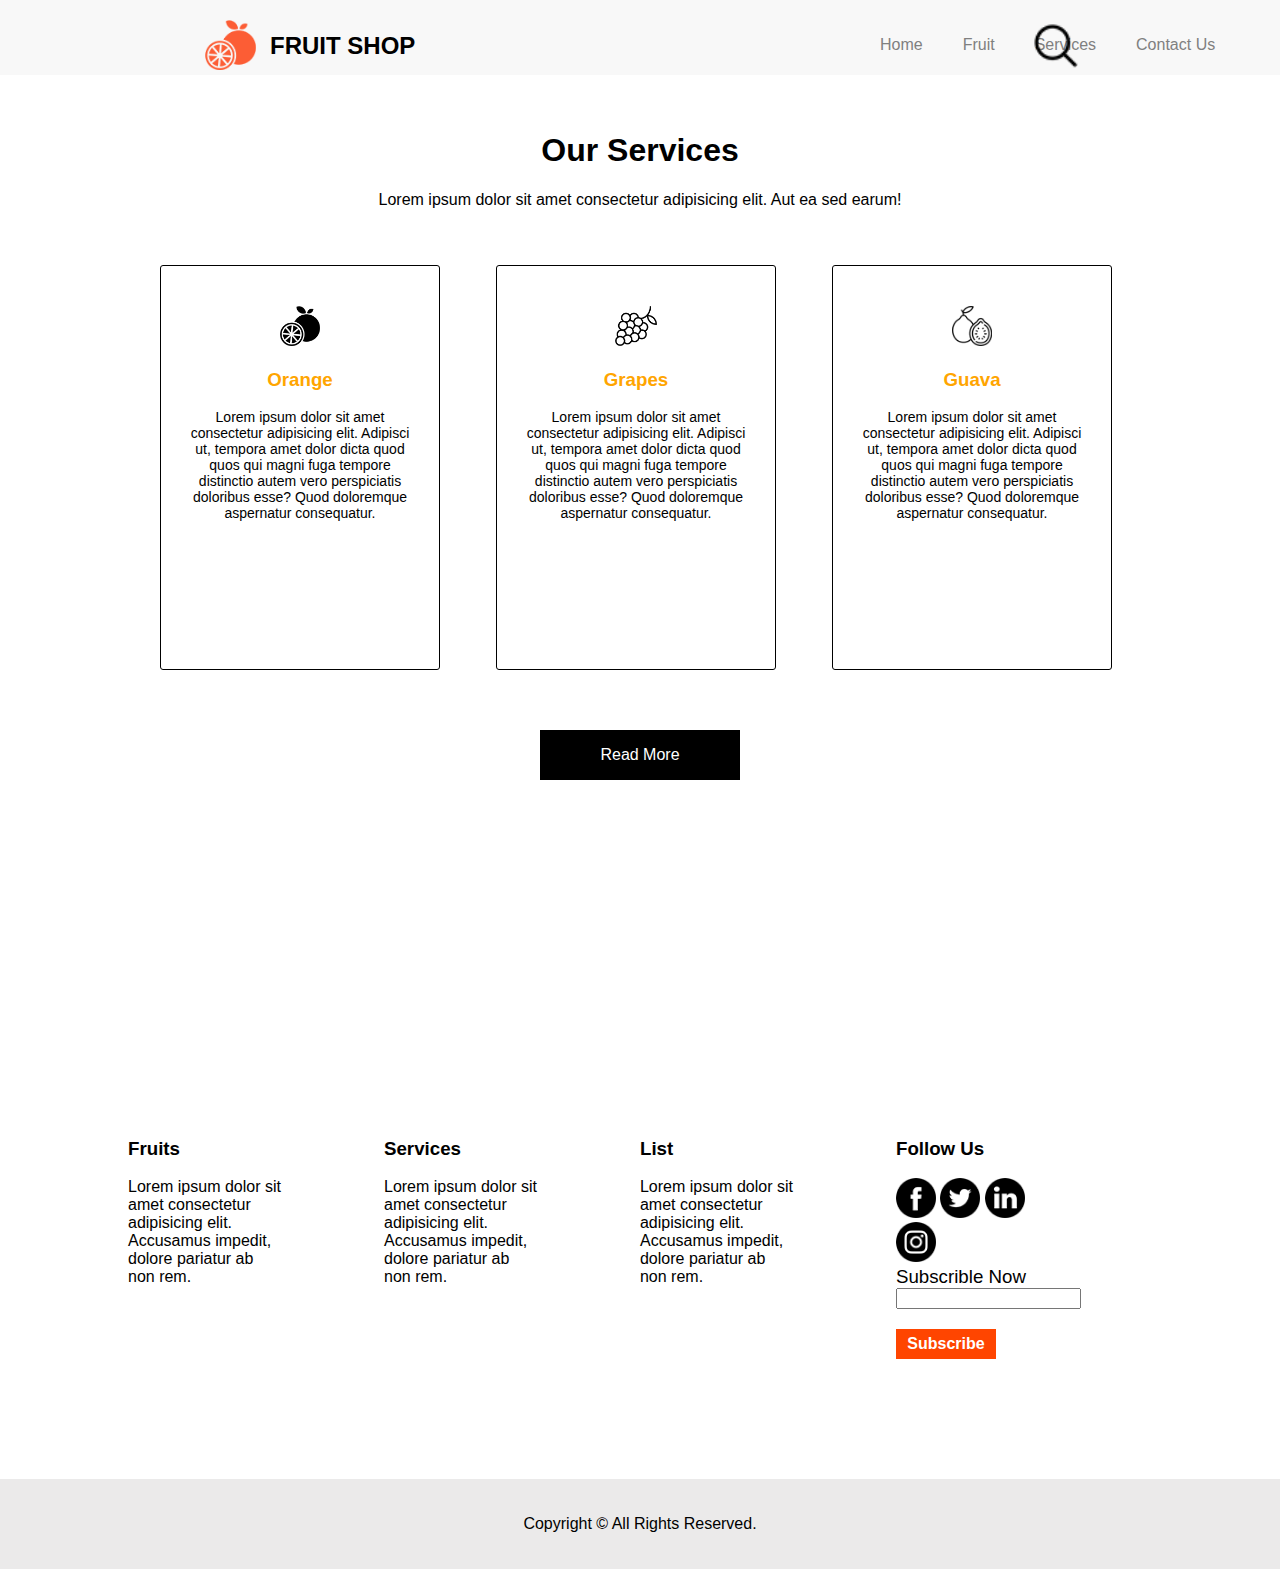
<file: Html/Services.html>
<!DOCTYPE html>
<html lang="en">
  <head>
    <meta charset="UTF-8" />
    <meta name="viewport" content="width=device-width, initial-scale=1.0" />
    <link rel="stylesheet" href="/CSS/Services.css" />
    <title>Document</title>
  </head>
  <body>
    <div class="nav-bar">
      <div class="icon">
        <img src="/Images/logo.png" alt="" />
        <h2>FRUIT SHOP</h2>
      </div>
      <ul>
        <li><a href="/Html/Index.html">Home</a></li>
        <li><a href="/Html/Fruits.html">Fruit</a></li>
        <li><a href="/Html/Services.html">Services</a></li>
        <li><a href="/Html/ContactUs.html">Contact Us</a></li>
        <p class="clr"></p>
      </ul>
      <img class="search" src="/Images/search.png" alt="" />
    </div>
    <p class="clr"></p>
    <div class="our-services">
      <div class="header">
        <h1>Our Services</h1>
        <p>
          Lorem ipsum dolor sit amet consectetur adipisicing elit. Aut ea sed
          earum!
        </p>
      </div>
      <div class="body">
        <div class="col">
          <img src="/Images/item1.png" alt="" />
          <h3>Orange</h3>
          <p>
            Lorem ipsum dolor sit amet consectetur adipisicing elit. Adipisci
            ut, tempora amet dolor dicta quod quos qui magni fuga tempore
            distinctio autem vero perspiciatis doloribus esse? Quod doloremque
            aspernatur consequatur.
          </p>
        </div>
        <div class="col">
          <img src="/Images/item2.png" alt="" />
          <h3>Grapes</h3>
          <p>
            Lorem ipsum dolor sit amet consectetur adipisicing elit. Adipisci
            ut, tempora amet dolor dicta quod quos qui magni fuga tempore
            distinctio autem vero perspiciatis doloribus esse? Quod doloremque
            aspernatur consequatur.
          </p>
        </div>
        <div class="col">
          <img src="/Images/item.png" alt="" />
          <h3>Guava</h3>
          <p>
            Lorem ipsum dolor sit amet consectetur adipisicing elit. Adipisci
            ut, tempora amet dolor dicta quod quos qui magni fuga tempore
            distinctio autem vero perspiciatis doloribus esse? Quod doloremque
            aspernatur consequatur.
          </p>
        </div>
        <div class="clr"></div>
      </div>

      <div class="footer">
        <button class="btn">Read More</button>
      </div>
    </div>
    <div class="clr"></div>
    <div class="about">
      <div class="body">
        <div class="col">
          <h3>Fruits</h3>
          <p>
            Lorem ipsum dolor sit amet consectetur adipisicing elit. Accusamus
            impedit, dolore pariatur ab non rem.
          </p>
        </div>
        <div class="col">
          <h3>Services</h3>
          <p>
            Lorem ipsum dolor sit amet consectetur adipisicing elit. Accusamus
            impedit, dolore pariatur ab non rem.
          </p>
        </div>
        <div class="col">
          <h3>List</h3>
          <p>
            Lorem ipsum dolor sit amet consectetur adipisicing elit. Accusamus
            impedit, dolore pariatur ab non rem.
          </p>
        </div>
        <div class="col">
          <h3>Follow Us</h3>
          <div class="icons">
            <img src="/Images/fb.png" alt="" />
            <img src="/Images/twitter.png" alt="" />
            <img src="/Images/linkedin.png" alt="" />
            <img src="/Images/instagram.png" alt="" />
          </div>
          <h3 class="subscribe-now">Subscrible Now</h3>
          <form action="">
            <input class="email" type="email" required />
            <br />
            <button class="subscribe">Subscribe</button>
          </form>
        </div>
        <div class="clr"></div>
      </div>
      <div class="footer">
        <p>Copyright © All Rights Reserved.</p>
      </div>
    </div>
  </body>
</html>
</file>
<file: CSS/Index.css>
body {
  padding: 0;
  margin: 0;
  font-family: "Poppins", sans-serif;
}

.splash .header {
  height: 50px;

  padding: 5px;
  position: relative;
  padding-top: 20px;
  background-color: #f8f8f8;
}
.splash .icon {
  margin-left: 200px;
}
.splash .header img {
  height: 50px;
  border-radius: 10px;

  position: absolute;
}
.splash .header h2 {
  margin-bottom: 0px;

  position: absolute;
  left: 270px;

  bottom: 15px;
}
.splash .header ul {
  list-style: none;
  position: absolute;
  left: 800px;
}
.splash .header ul li {
  float: left;
  margin-left: 40px;
}
.splash .clr {
  clear: both;
}
.splash a {
  text-decoration: none;
  color: gray;
}
.splash .search {
  posation: absolute;
  right: 200px;
  height: 30px;
}
.splash .body {
  height: 100vh;
  background-color: #f8f8f8;
}
.splash .body .col1 {
  float: left;
  width: 50%;

  height: 100vh;
  padding: 150px;

  box-sizing: border-box;
}
.splash .body .col1 .header-par {
  font-size: 58px;
  font-weight: bold;
}
.splash .body .col1 p {
  margin-top: 40px;
}
.splash .body .col1 .row {
  margin-top: 30px;
}
.splash .body .col1 .row .btn1 {
  width: 200px;
  height: 50px;
  background-color: orange;
  border: none;
  color: white;
  font-size: 20px;
  transition: background-color 0.3s ease;
}
.splash .body .col1 .row .btn1:hover {
  background-color: white;
  border: 2px solid black;
  color: black;
}
.splash .body .col1 .row .btn2:hover {
  background-color: white;
  border: 2px solid black;
  color: black;
}
.splash .body .col1 .row .btn2 {
  width: 200px;
  height: 50px;
  background-color: black;
  border: none;
  color: white;
  font-size: 20px;
}

.splash .body .col2 {
  float: left;
  width: 50%;
  height: 100vh;
  position: relative;
}

.splash .body .col2 img {
  position: absolute;
  left: 50%;
  top: 50%;
  transform: translate(-50%, -50%);
}
.our-services {
  height: 100vh;
}
.our-services .header {
  padding: 20px;
  text-align: center;
}
.our-services .body {
  height: 45vh;

  text-align: center;
  padding: 20px 0;
  padding-left: 12.5%;
}
.our-services .body h3 {
  color: orange;
}

.our-services .body .col {
  border-radius: 3px;
  border: 1px solid black;
  float: left;
  width: 25%;
  height: 100%;

  margin-right: 5%;
  padding: 40px 20px 10px 20px;
  box-sizing: border-box;
}
.our-services .body .col img {
  height: 40px;
}
.our-services .body .col:hover {
  border: none;
  border-top: 7px solid orange;
  box-shadow: 0 8px 10px rgba(0, 0, 0, 0.2);
}
.our-services .body .col p {
  font-size: 14px;
}
.our-services .body .clr {
  clear: both;
}
.our-services .footer {
  margin-top: 20px;
  text-align: center;
  padding: 20px;
}
.our-services .footer .btn {
  width: 200px;
  height: 50px;
  color: white;
  background-color: black;
  border: none;
  font-size: 16px;
  transition: background-color 0.3s ease;
}
.our-services .footer .btn:hover {
  background-color: white;
  color: black;
  border: 1px solid black;
}
.fruits {
  height: 120vh;
  margin-bottom: 20px;
}
.fruits .header {
  text-align: center;
  padding: 20px;
}
.fruits .body .row {
  margin: 50px 0;

  height: 40vh;
}
.fruits .body .row .col1 {
  float: left;
  width: 50%;
  margin-left: 10%;
  margin-right: 10%;
}
.fruits .body .row .col1 h2 {
  padding: 0;
  margin: 0;
}
.fruits .body .row .col1 .btn {
  width: 200px;
  height: 50px;
  color: white;
  background-color: black;
  border: none;
  font-size: 16px;
  transition: background-color 0.3s ease;
  margin-top: 40px;
}

.fruits .body .row .col1 .btn:hover {
  background-color: white;
  color: black;
  border: 1px solid black;
}

.fruits .body .row .col2 {
  float: left;
  text-align: center;
}
.fruits .body .row .col2 img {
  height: 30vh;
}
.clr {
  clear: both;
}

.very-testy {
  top: 30px;
  position: relative;
  height: 80vh;
  margin: 70px 0;
  background-color: red;
  overflow: hidden;
}
.very-testy img {
  position: absolute;
  width: 100%;
}
.very-testy p {
  padding: 0;
  margin: 0;
  position: absolute;
  top: 50%;
  /* width: 70%; */
  left: 30%;

  transform: translate(-25%, -50%);
  font-size: 110px;
  font-weight: bold;
  color: white;
}
.testimonial {
  text-align: center;
  height: 100vh;
}
.testimonial .header {
  margin-top: 80px;
}
.testimonial .body {
  margin: 50px;
}
.testimonial .footer {
  text-align: center;
}
.testimonial .footer p {
  margin: 0 auto;
  width: 70%;
}
.contact-us {
  position: relative;
  height: 70vh;
  padding-left: 10%;
  margin-top: 60px;
}
.contact-us .col1 {
  width: 50%;
  float: left;
  /* background-color: red; */
  position: absolute;
  padding-left: 10px;
}
.contact-us h1 {
  font-size: 40px;
  padding: 0;
  margin-left: 10px;
}
.contact-us .col2 {
  float: left;
  width: 20%;
  height: 70vh;
  /* background-color: aqua; */
  position: absolute;
  right: 0px;
}
.contact-us .col2 img {
  transform: translateX(70px);
}
.contact-us .col1 form {
  /* background-color: blue; */
  width: 100%;
}
.contact-us .col1 form input {
  padding: 0;
  width: 90%;

  outline: none;
  height: 30px;
  background-color: transparent;
  border: none;
  border-bottom: 1px solid black;
  margin: 10px;
  font-size: 20px;
  font-weight: bold;
  color: black;
}
.contact-us .col1 form input:focus {
  /* border: none; */
  /* outline: none; */
  border-bottom: 1px solid black;
}
.contact-us .col1 form input::placeholder {
  font-size: 16px;
}
.contact-us .col1 form .message {
  height: 90px;
  padding: 0;
}
.contact-us .submit {
  margin-top: 40px;
  margin-left: 10px;
  width: 100px;
  height: 30px;
  border: none;
  background-color: orangered;
  font-size: medium;
  font-weight: bold;
  color: white;
}
.contact-us .submit:hover {
  border: 1px solid black;
  background-color: white;
  color: black;
}

.about {
  height: 50vh;
}
.about .body {
  height: 80%;
  padding: 0 10%;
  margin-top: 10%;
}
.about .body .col {
  /* background-color: red; */
  width: 15%;
  float: left;
  margin-right: 10%;
}
.about .footer {
  text-align: center;
  background-color: rgb(235, 234, 234);
  height: 20%;
  position: relative;
  /* padding-top: 5px; */
}
.about .footer p {
  position: absolute;
  margin: 0;
  padding: 0;
  top: 50%;
  left: 50%;
  transform: translate(-50%, -50%);
}
.about img {
  width: 40px;
}
.about .subscribe {
  width: 100px;
  height: 30px;
  border: none;
  background-color: orangered;
  font-size: medium;
  font-weight: bold;
  color: white;
  margin-top: 20px;
}
.about .subscribe-now {
  font-size: 16;
  font-weight: 200;
  margin: 0;
  padding: 0;
}
.about .subscribe:hover {
  border: 1px solid black;
  background-color: white;
  color: black;
}
</file>
<file: CSS/ContactUs.css>
body {
  padding: 0;
  margin: 0;
  font-family: "Poppins", sans-serif;
}

.nav-bar {
  height: 50px;

  padding: 5px;
  position: relative;
  padding-top: 20px;
  background-color: #f8f8f8;
}
.nav-bar .icon {
  margin-left: 200px;
}
.nav-bar img {
  height: 50px;
  border-radius: 10px;

  position: absolute;
}
.nav-bar h2 {
  margin-bottom: 0px;

  position: absolute;
  left: 270px;

  bottom: 15px;
}
.nav-bar ul {
  list-style: none;
  position: absolute;
  left: 800px;
}
.nav-bar ul li {
  float: left;
  margin-left: 40px;
}
.clr {
  clear: both;
}
a {
  text-decoration: none;
  color: gray;
}
.search {
  posation: absolute;
  right: 200px;
  height: 30px;
}
.contact-us {
  position: relative;
  height: 70vh;
  padding-left: 10%;
  margin-top: 60px;
}
.contact-us .col1 {
  width: 50%;
  float: left;
  /* background-color: red; */
  position: absolute;
  padding-left: 10px;
}
.contact-us h1 {
  font-size: 40px;
  padding: 0;
  margin-left: 10px;
}
.contact-us .col2 {
  float: left;
  width: 20%;
  height: 70vh;
  /* background-color: aqua; */
  position: absolute;
  right: 0px;
}
.contact-us .col2 img {
  transform: translateX(70px);
}
.contact-us .col1 form {
  /* background-color: blue; */
  width: 100%;
}
.contact-us .col1 form input {
  padding: 0;
  width: 90%;

  outline: none;
  height: 30px;
  background-color: transparent;
  border: none;
  border-bottom: 1px solid black;
  margin: 10px;
  font-size: 20px;
  font-weight: bold;
  color: black;
}
.contact-us .col1 form input:focus {
  /* border: none; */
  /* outline: none; */
  border-bottom: 1px solid black;
}
.contact-us .col1 form input::placeholder {
  font-size: 16px;
}
.contact-us .col1 form .message {
  height: 90px;
  padding: 0;
}
.contact-us .submit {
  margin-top: 40px;
  margin-left: 10px;
  width: 100px;
  height: 30px;
  border: none;
  background-color: orangered;
  font-size: medium;
  font-weight: bold;
  color: white;
}
.contact-us .submit:hover {
  border: 1px solid black;
  background-color: white;
  color: black;
}
.clr {
  clear: both;
}
.about {
  height: 50vh;
  margin-top: 10%;
}
.about .body {
  height: 80%;
  padding: 0 10%;
  margin-top: 10%;
}
.about .body .col {
  /* background-color: red; */
  width: 15%;
  float: left;
  margin-right: 10%;
}
.about .footer {
  text-align: center;
  background-color: rgb(235, 234, 234);
  height: 20%;
  position: relative;
  /* padding-top: 5px; */
}
.about .footer p {
  position: absolute;
  margin: 0;
  padding: 0;
  top: 50%;
  left: 50%;
  transform: translate(-50%, -50%);
}
.about img {
  width: 40px;
}
.about .subscribe {
  width: 100px;
  height: 30px;
  border: none;
  background-color: orangered;
  font-size: medium;
  font-weight: bold;
  color: white;
  margin-top: 20px;
}
.about .subscribe-now {
  font-size: 16;
  font-weight: 200;
  margin: 0;
  padding: 0;
}
.about .subscribe:hover {
  border: 1px solid black;
  background-color: white;
  color: black;
}
</file>
<file: CSS/Fruits.css>
body {
  padding: 0;
  margin: 0;
  font-family: "Poppins", sans-serif;
}

.nav-bar {
  height: 50px;

  padding: 5px;
  position: relative;
  padding-top: 20px;
  background-color: #f8f8f8;
}
.nav-bar .icon {
  margin-left: 200px;
}
.nav-bar img {
  height: 50px;
  border-radius: 10px;

  position: absolute;
}
.nav-bar h2 {
  margin-bottom: 0px;

  position: absolute;
  left: 270px;

  bottom: 15px;
}
.nav-bar ul {
  list-style: none;
  position: absolute;
  left: 800px;
}
.nav-bar ul li {
  float: left;
  margin-left: 40px;
}
.clr {
  clear: both;
}
a {
  text-decoration: none;
  color: gray;
}
.search {
  posation: absolute;
  right: 200px;
  height: 30px;
}
.fruits {
  height: 120vh;
  margin-bottom: 20px;
}
.fruits .header {
  text-align: center;
  padding: 20px;
}
.fruits .body .row {
  margin: 50px 0;

  height: 40vh;
}
.fruits .body .row .col1 {
  float: left;
  width: 50%;
  margin-left: 10%;
  margin-right: 10%;
}
.fruits .body .row .col1 h2 {
  padding: 0;
  margin: 0;
}
.fruits .body .row .col1 .btn {
  width: 200px;
  height: 50px;
  color: white;
  background-color: black;
  border: none;
  font-size: 16px;
  transition: background-color 0.3s ease;
  margin-top: 40px;
}

.fruits .body .row .col1 .btn:hover {
  background-color: white;
  color: black;
  border: 1px solid black;
}

.fruits .body .row .col2 {
  float: left;
  text-align: center;
}
.fruits .body .row .col2 img {
  height: 30vh;
}
.clr {
  clear: both;
}
.about {
  height: 50vh;
  margin-top: 10%;
  
}
.about .body {
  height: 80%;
  padding: 0 10%;
  margin-top: 10%;
}
.about .body .col {
  /* background-color: red; */
  width: 15%;
  float: left;
  margin-right: 10%;
}
.about .footer {
  text-align: center;
  background-color: rgb(235, 234, 234);
  height: 20%;
  position: relative;
  /* padding-top: 5px; */
}
.about .footer p {
  position: absolute;
  margin: 0;
  padding: 0;
  top: 50%;
  left: 50%;
  transform: translate(-50%, -50%);
}
.about img {
  width: 40px;
}
.about .subscribe {
  width: 100px;
  height: 30px;
  border: none;
  background-color: orangered;
  font-size: medium;
  font-weight: bold;
  color: white;
  margin-top: 20px;
}
.about .subscribe-now {
  font-size: 16;
  font-weight: 200;
  margin: 0;
  padding: 0;
}
.about .subscribe:hover {
  border: 1px solid black;
  background-color: white;
  color: black;
}
</file>
<file: CSS/Services.css>
body {
    padding: 0;
    margin: 0;
    font-family: "Poppins", sans-serif;
  }
  
  .nav-bar {
    height: 50px;
  
    padding: 5px;
    position: relative;
    padding-top: 20px;
    background-color: #f8f8f8;
  }
  .nav-bar .icon {
    margin-left: 200px;
  }
  .nav-bar img {
    height: 50px;
    border-radius: 10px;
  
    position: absolute;
  }
  .nav-bar h2 {
    margin-bottom: 0px;
  
    position: absolute;
    left: 270px;
  
    bottom: 15px;
  }
  .nav-bar ul {
    list-style: none;
    position: absolute;
    left: 800px;
  }
  .nav-bar ul li {
    float: left;
    margin-left: 40px;
  }
  .clr {
    clear: both;
  }
  a {
    text-decoration: none;
    color: gray;
  }
  .search {
    posation: absolute;
    right: 200px;
    height: 30px;
  }
  .our-services {
    height: 100vh;
  }
  .our-services .header {
    padding: 20px;
    text-align: center;
  }
  .our-services .body {
    height: 45vh;
  
    text-align: center;
    padding: 20px 0;
    padding-left: 12.5%;
  }
  .our-services .body h3 {
    color: orange;
  }
  
  .our-services .body .col {
    border-radius: 3px;
    border: 1px solid black;
    float: left;
    width: 25%;
    height: 100%;
  
    margin-right: 5%;
    padding: 40px 20px 10px 20px;
    box-sizing: border-box;
  }
  .our-services .body .col img {
    height: 40px;
  }
  .our-services .body .col:hover {
    border: none;
    border-top: 7px solid orange;
    box-shadow: 0 8px 10px rgba(0, 0, 0, 0.2);
  }
  .our-services .body .col p {
    font-size: 14px;
  }
  .our-services .body .clr {
    clear: both;
  }
  .our-services .footer {
    margin-top: 20px;
    text-align: center;
    padding: 20px;
  }
  .our-services .footer .btn {
    width: 200px;
    height: 50px;
    color: white;
    background-color: black;
    border: none;
    font-size: 16px;
    transition: background-color 0.3s ease;
  }
  .our-services .footer .btn:hover {
    background-color: white;
    color: black;
    border: 1px solid black;
  }
  .clr {
    clear: both;
  }
  .about {
    height: 50vh;
    margin-top: 10%;
    
  }
  .about .body {
    height: 80%;
    padding: 0 10%;
    margin-top: 10%;
  }
  .about .body .col {
    /* background-color: red; */
    width: 15%;
    float: left;
    margin-right: 10%;
  }
  .about .footer {
    text-align: center;
    background-color: rgb(235, 234, 234);
    height: 20%;
    position: relative;
    /* padding-top: 5px; */
  }
  .about .footer p {
    position: absolute;
    margin: 0;
    padding: 0;
    top: 50%;
    left: 50%;
    transform: translate(-50%, -50%);
  }
  .about img {
    width: 40px;
  }
  .about .subscribe {
    width: 100px;
    height: 30px;
    border: none;
    background-color: orangered;
    font-size: medium;
    font-weight: bold;
    color: white;
    margin-top: 20px;
  }
  .about .subscribe-now {
    font-size: 16;
    font-weight: 200;
    margin: 0;
    padding: 0;
  }
  .about .subscribe:hover {
    border: 1px solid black;
    background-color: white;
    color: black;
  }
</file>
